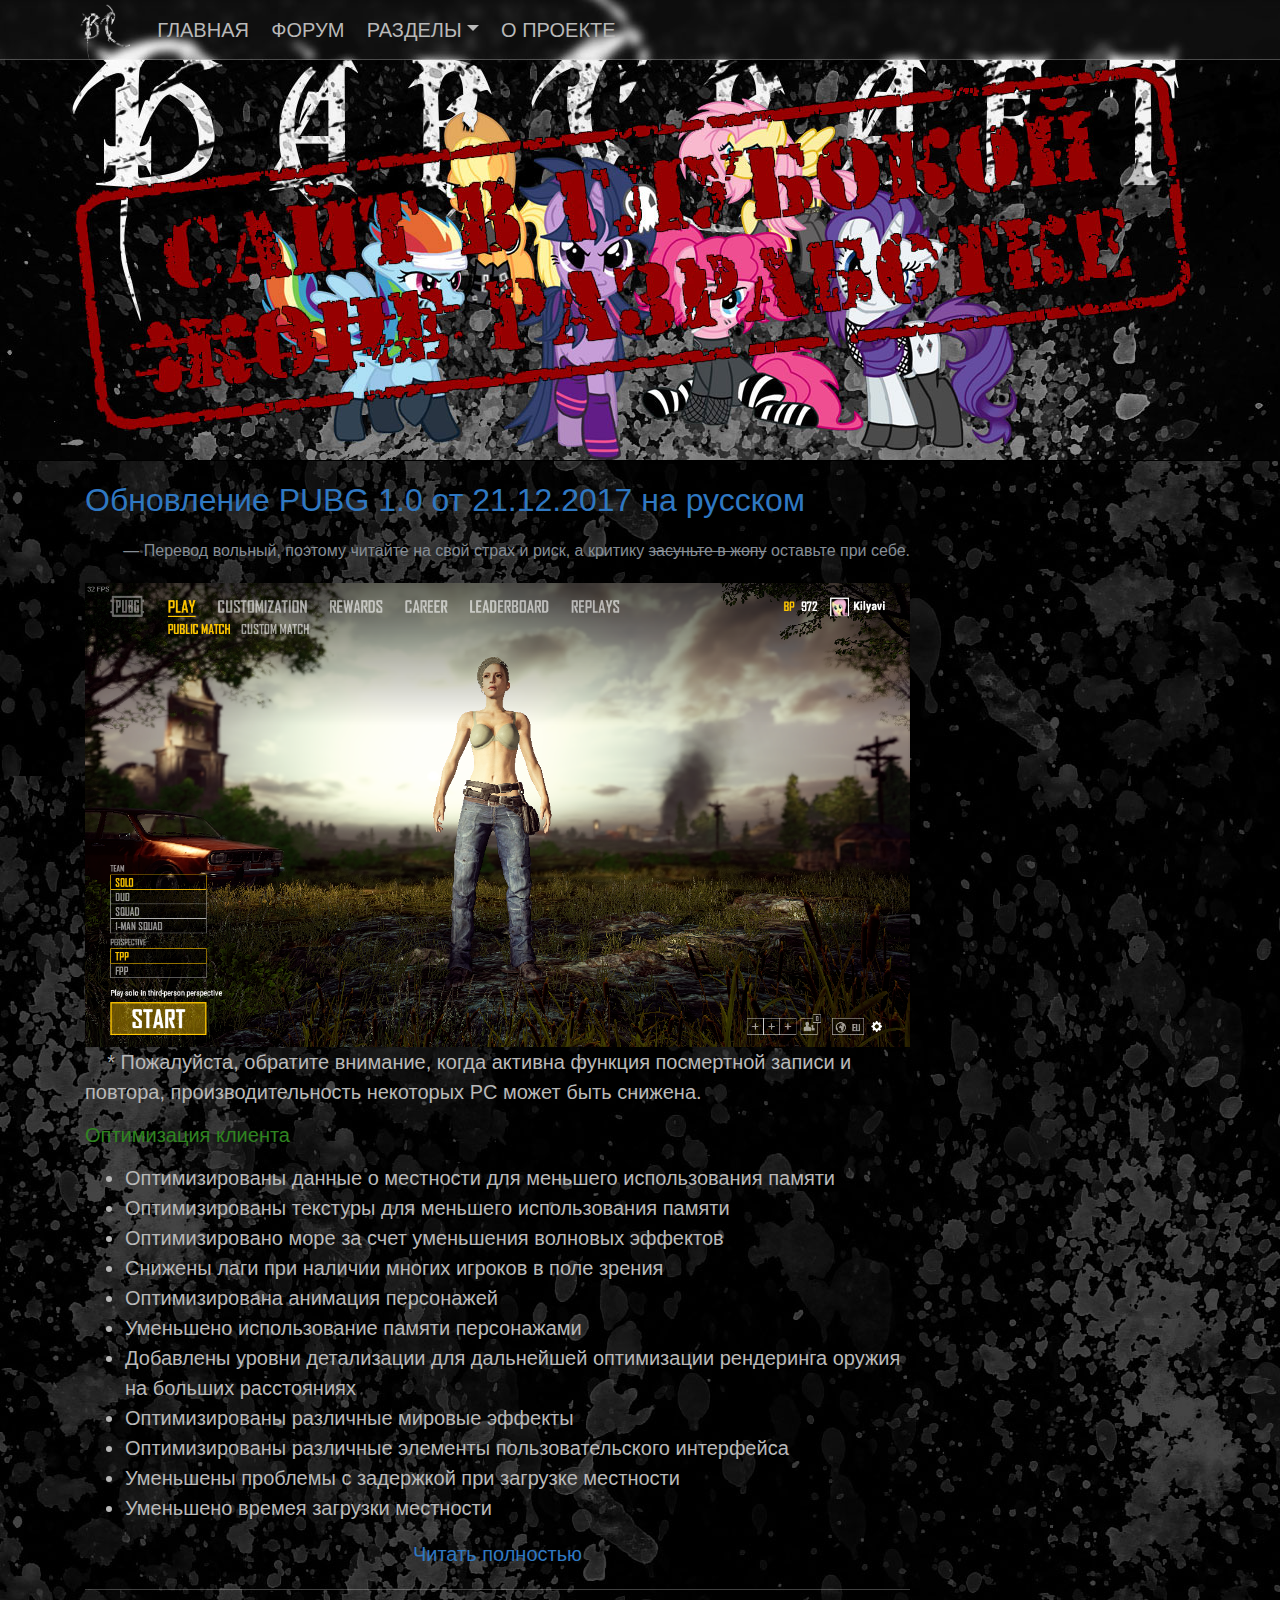
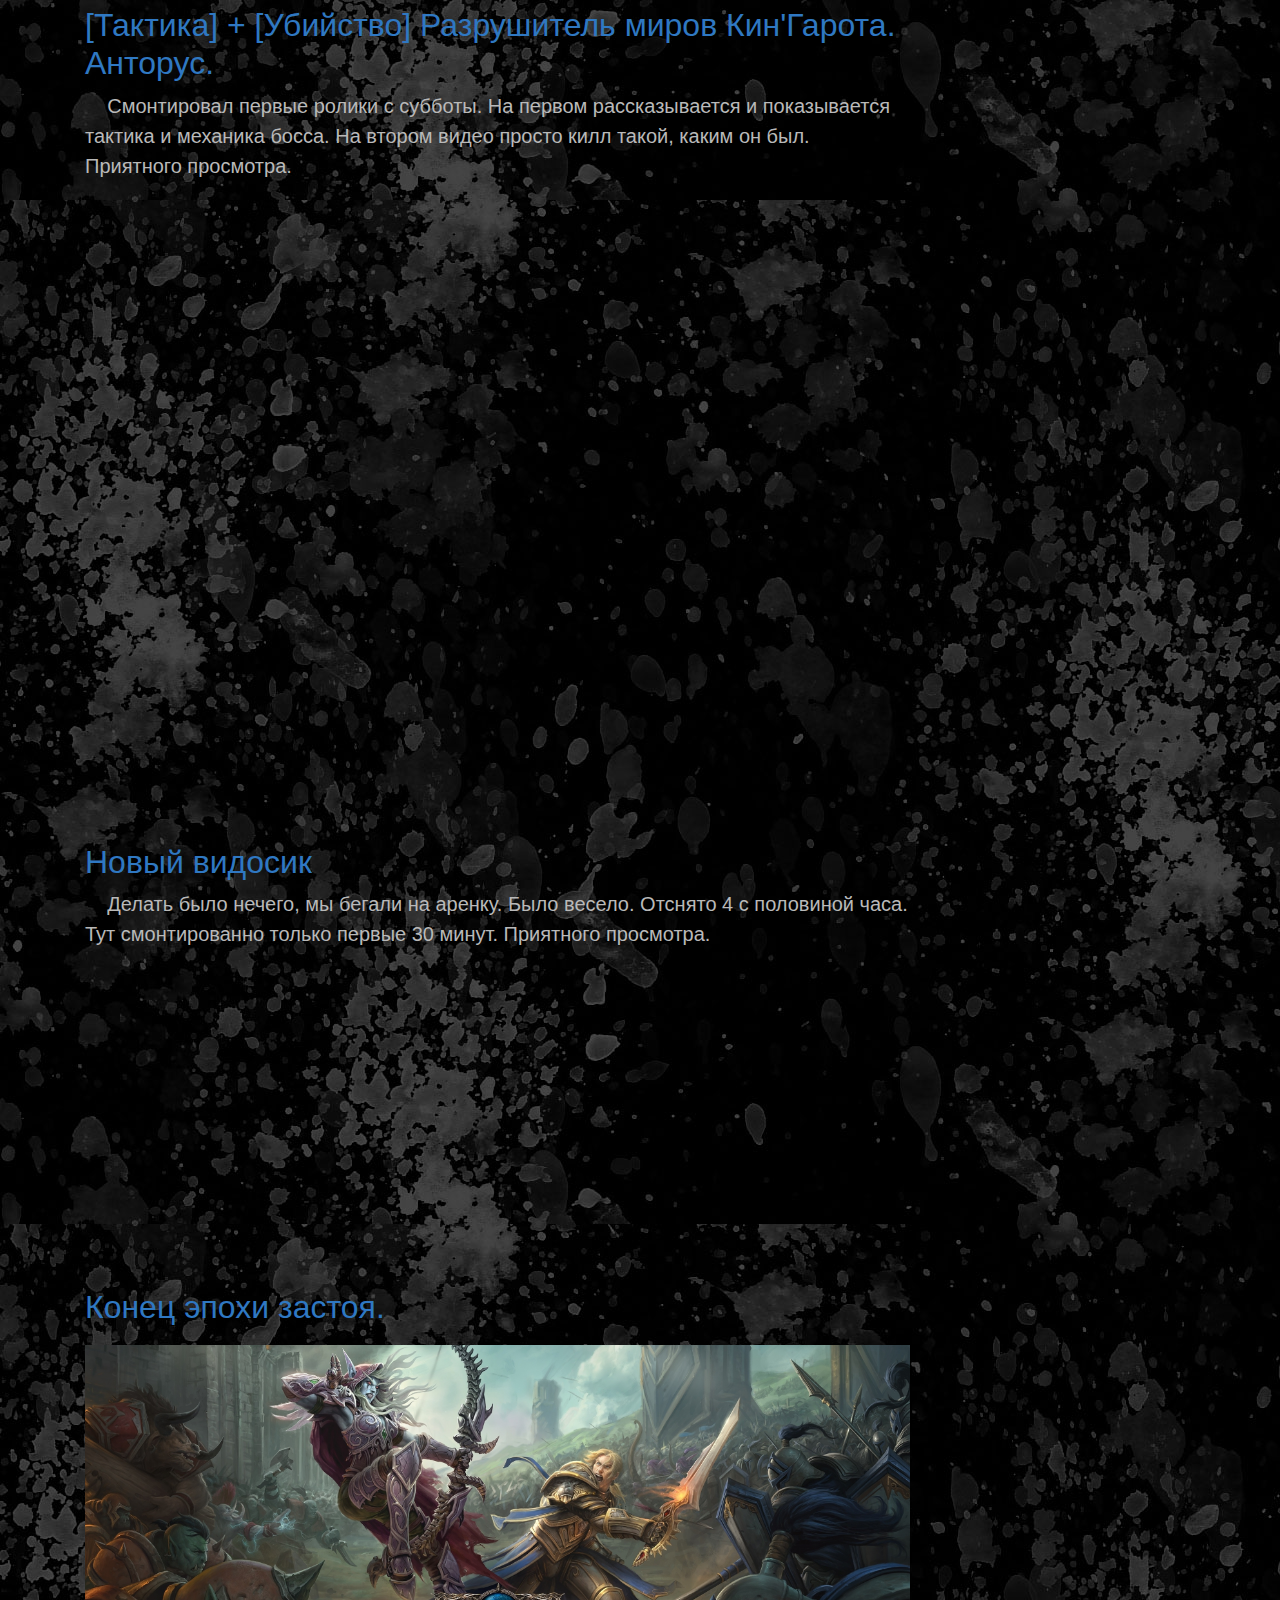
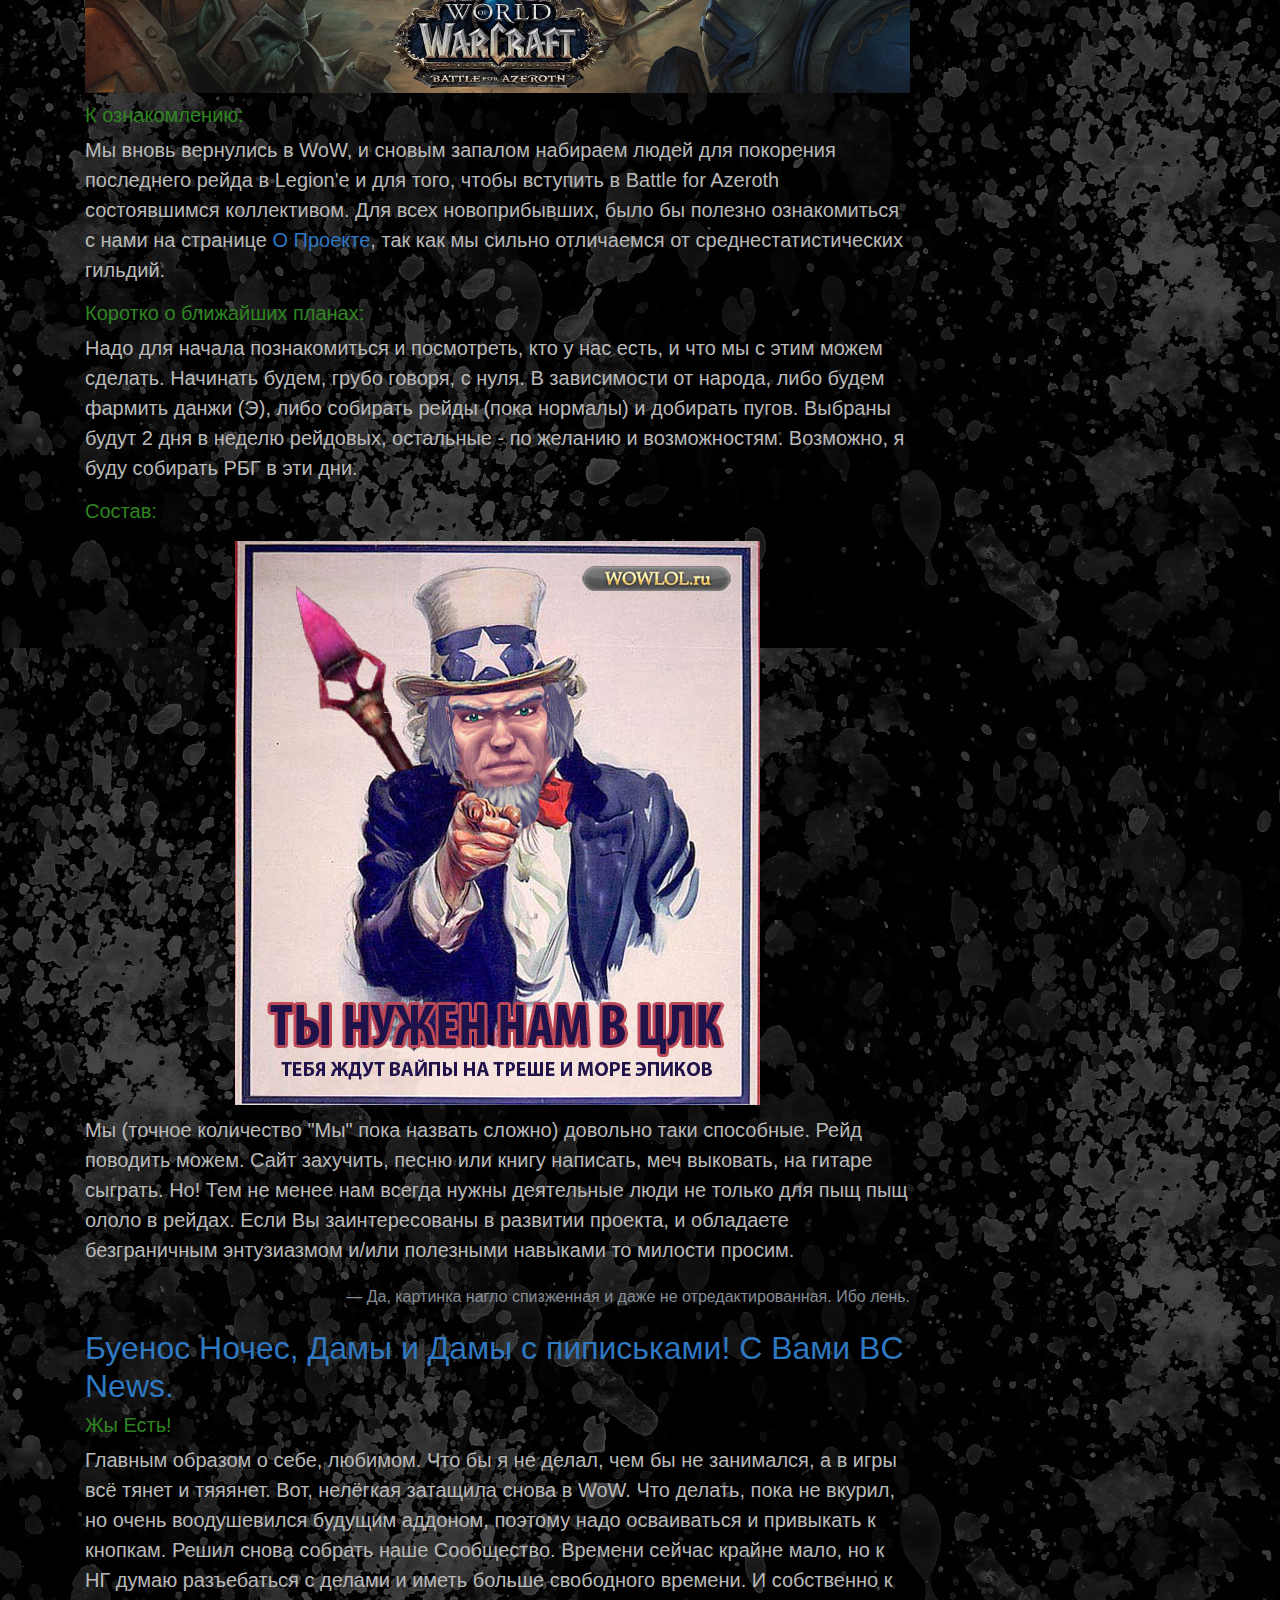
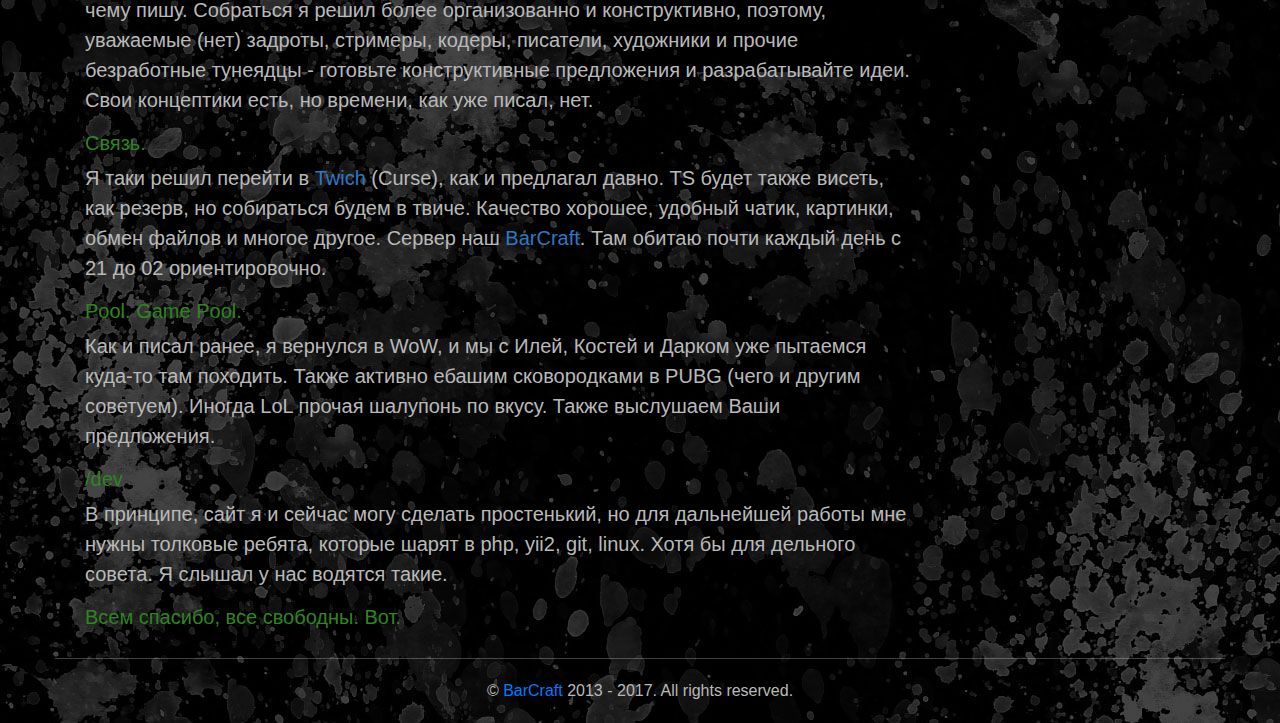
<file: index.html>
<!DOCTYPE html>
<html lang="ru">
<head>
	<!-- Global site tag (gtag.js) - Google Analytics -->
	<script async src="https://www.googletagmanager.com/gtag/js?id=UA-64278269-1"></script>
	<script>
		window.dataLayer = window.dataLayer || [];
		function gtag(){dataLayer.push(arguments);}
		gtag('js', new Date());

		gtag('config', 'UA-64278269-1');
	</script>
	<meta charset="UTF-8">
	<meta name="viewport" content="width=device-width, initial-scale=1, shrink-to-fit=no">
	<link rel="stylesheet" href="css/bootstrap.css">
	<link rel="stylesheet" href="css/style.css">
	<title>BarCraft - Игровое Сообщество</title>
</head>
<body>
	<div class="nav-header">
		<nav class="navbar navbar-expand-lg">
			<div class="container">
				<a class="navbar-brand" href="index.html"><img src="img/logo.png" width="60" alt=""></a>
				<button class="navbar-toggler" type="button" data-toggle="collapse" data-target="#navbarSupportedContent" aria-controls="navbarSupportedContent" aria-expanded="false" aria-label="Toggle navigation">
					<span class="navbar-toggler-icon"></span>
				</button>
				<div class="collapse navbar-collapse" id="navbarSupportedContent">
					<ul class="navbar-nav mr-auto">
						<li class="nav-item active">
							<a class="nav-link" href="index.html">Главная<span class="sr-only">(current)</span></a>
						</li>
						<li class="nav-item">
							<a class="nav-link" href="#">Форум</a>
						</li>
						<li class="nav-item dropdown">
							<a class="nav-link dropdown-toggle" href="#" id="navbarDropdown" role="button" data-toggle="dropdown" aria-haspopup="true" aria-expanded="false">Разделы</a>
							<div class="dropdown-menu" aria-labelledby="navbarDropdown">
								<a class="dropdown-item" href="#">Action</a>
								<a class="dropdown-item" href="#">Another action</a>
								<div class="dropdown-divider"></div>
								<a class="dropdown-item" href="#">Something else here</a>
							</div>
						</li>
						<li class="nav-item">
							<a class="nav-link" href="about.html">О Проекте</a>
						</li>
					</ul>
				</div>
			</div>
		</nav>
	</div>
	<div role="main" class="main">
		<div class="header container-fluid">
			<div class="container">
				
			</div>
		</div>
		<div class="content container">
			<div class="row" style="margin: 20px 0 0 0;">
				<div class="main-content col-9">
					<div class="arcticle">
						<a href="post/4.html"><h2>Обновление PUBG 1.0 от 21.12.2017 на русском</h2></a>
						<p><footer class="blockquote-footer text-right">Перевод вольный, поэтому читайте на свой страх и риск, а критику <s>засуньте в жопу</s> оставьте при себе.</footer></p>
						<img src="img/post/4/2.png" class="img-fluid" alt="">
						<p>&nbsp;&nbsp;&nbsp;&nbsp;* Пожалуйста, обратите внимание, когда активна функция посмертной записи и повтора, производительность некоторых PC может быть снижена.</p>
						<h5>Оптимизация клиента</h5>
						<p><ul>
								<li>Оптимизированы данные о местности для меньшего использования памяти</li>
								<li>Оптимизированы текстуры для меньшего использования памяти</li>
								<li>Оптимизировано море за счет уменьшения волновых эффектов</li>
								<li>Снижены лаги при наличии многих игроков в поле зрения</li>
								<li>Оптимизирована анимация персонажей</li>
								<li>Уменьшено использование памяти персонажами</li>
								<li>Добавлены уровни детализации для дальнейшей оптимизации рендеринга оружия на больших расстояниях</li>
								<li>Оптимизированы различные мировые эффекты</li>
								<li>Оптимизированы различные элементы пользовательского интерфейса</li>
								<li>Уменьшены проблемы с задержкой при загрузке местности</li>
								<li>Уменьшено времея загрузки местности</li>
							</ul></p>
							<p class="text-center"><a href="post/4.html">Читать полностью</a></p>
							<p class="pdiv"></p>
					<div class="arcticle">
						<a href="post/3.html"><h2>[Тактика] + [Убийство] Разрушитель миров Кин'Гарота. Анторус.</h2></a>
						<p>&nbsp;&nbsp;&nbsp;&nbsp;Смонтировал первые ролики с субботы. На первом рассказывается и показывается тактика и механика босса. На втором видео просто килл такой, каким он был. Приятного просмотра.</p>
						<iframe width="550" height="315" src="https://www.youtube.com/embed/jy9smJrcGrk" frameborder="0" allowfullscreen></iframe>
						<iframe width="550" height="315" src="https://www.youtube.com/embed/uemNiRf0p0Q" frameborder="0" allowfullscreen></iframe>
					</div>
					<div class="arcticle">
						<a href="post/2.html"><h2>Новый видосик</h2></a>
						<p>&nbsp;&nbsp;&nbsp;&nbsp;Делать было нечего, мы бегали на аренку. Было весело. Отснято 4 с половиной часа. Тут смонтированно только первые 30 минут. Приятного просмотра.</p>
						<div class="text-center"><iframe width="560" height="315" src="https://www.youtube.com/embed/bi_GDQBdYIg" frameborder="0" allowfullscreen></iframe></div>
					</div>
					<div class="article">
						<a href="post/1.html"><h2>Конец эпохи застоя.</h2></a>
						<div class="text-center"><img src="img/art/19.11.2017-1.jpg" class="img-fluid" alt=""></div>
						<h5>К ознакомлению:</h5>
						<p>Мы вновь вернулись в WoW, и сновым запалом набираем людей для покорения последнего рейда в Legion'e и для того, чтобы вступить в Battle for Azeroth состоявшимся коллективом. Для всех новоприбывших, было бы полезно ознакомиться с нами на странице <a href="about.html">О Проекте</a>, так как мы сильно отличаемся от среднестатистических гильдий.</p>
						<h5>Коротко о ближайших планах:</h5>
						<p>Надо для начала познакомиться и посмотреть, кто у нас есть, и что мы с этим можем сделать. Начинать будем, грубо говоря, с нуля. В зависимости от народа, либо будем фармить данжи (Э), либо собирать рейды (пока нормалы) и добирать пугов. Выбраны будут 2 дня в неделю рейдовых, остальные - по желанию и возможностям. Возможно, я буду собирать РБГ в эти дни.</p>
						<h5>Состав:</h5>
						<div class="text-center"><img src="img/art/19-11-17-2.jpg" class="img-fluid" alt=""></div>
						<p>Мы (точное количество "Мы" пока назвать сложно) довольно таки способные. Рейд поводить можем. Сайт захучить, песню или книгу написать, меч выковать, на гитаре сыграть. Но! Тем не менее нам всегда нужны деятельные люди не только для пыщ пыщ ололо в рейдах. Если Вы заинтересованы в развитии проекта, и обладаете безграничным энтузиазмом и/или полезными навыками то милости просим.</p>
						<footer class="blockquote-footer text-right">Да, картинка нагло спизженная и даже не отредактированная. Ибо лень.</footer>
					</div>
					<div class="article">
						<h2>Буенос Ночес, Дамы и Дамы с пиписьками! С Вами BC News.</h2>
						<h5>Жы Есть!</h5>
						<p>Главным образом о себе, любимом. Что бы я не делал, чем бы не занимался, а в игры всё тянет и тяяянет. Вот, нелёгкая затащила снова в WoW. Что делать, пока не вкурил, но очень воодушевился будущим аддоном, поэтому надо осваиваться и привыкать к кнопкам. Решил снова собрать наше Сообщество. Времени сейчас крайне мало, но к НГ думаю разъебаться с делами и иметь больше свободного времени. И собственно к чему пишу. Собраться я решил более организованно и конструктивно, поэтому, уважаемые (нет) задроты, стримеры, кодеры, писатели, художники и прочие безработные тунеядцы - готовьте конструктивные предложения и разрабатывайте идеи. Свои концептики есть, но времени, как уже писал, нет.</p>
						<h5>Связь.</h5>
						<p>Я таки решил перейти в <a href="https://app.twitch.tv/">Twich</a> (Curse), как и предлагал давно. TS будет также висеть, как резерв, но собираться будем в твиче. Качество хорошее, удобный чатик, картинки, обмен файлов и многое другое. Сервер наш <a href="https://app.twitch.tv/servers/p8SXr4">BarCraft</a>. Там обитаю почти каждый день с 21 до 02 ориентировочно.</p>
						<h5>Pool. Game Pool.</h5>
						<p>Как и писал ранее, я вернулся в WoW, и мы с Илей, Костей и Дарком уже пытаемся куда-то там походить. Также активно ебашим сковородками в PUBG (чего и другим советуем). Иногда LoL прочая шалупонь по вкусу. Также выслушаем Ваши предложения.</p>
						<h5>/dev</h5>
						<p>В принципе, сайт я и сейчас могу сделать простенький, но для дальнейшей работы мне нужны толковые ребята, которые шарят в php, yii2, git, linux. Хотя бы для дельного совета. Я слышал у нас водятся такие.</p>
						<h5>Всем спасибо, все свободны. Вот.</h5>
					</div>
				</div>
				<div class="sidebar col-3">
				</div>
			</div>
		</div>
	</div>

<footer>
	<div class="footer-bottom">
		<div class="container" style="border-top: 1px solid rgba(255,255,255,.25);" >
			<div class="row">
				<div class="col">
					<!--Footer Bottom-->
					<p class="text-center">&copy; <a href="http://barcraft.su">BarCraft</a>  2013 - 2017.  All rights reserved.</p>
				</div>
			</div>
		</div>
	</div>
</footer>

<script src="https://code.jquery.com/jquery-3.2.1.slim.min.js" integrity="sha384-KJ3o2DKtIkvYIK3UENzmM7KCkRr/rE9/Qpg6aAZGJwFDMVNA/GpGFF93hXpG5KkN" crossorigin="anonymous"></script>
<script src="https://cdnjs.cloudflare.com/ajax/libs/popper.js/1.12.3/umd/popper.min.js" integrity="sha384-vFJXuSJphROIrBnz7yo7oB41mKfc8JzQZiCq4NCceLEaO4IHwicKwpJf9c9IpFgh" crossorigin="anonymous"></script>
<script src="js/bootstrap.js"></script>
<script src="js/bootstrap.bundle.js"></script>
</body>
</html>
</file>
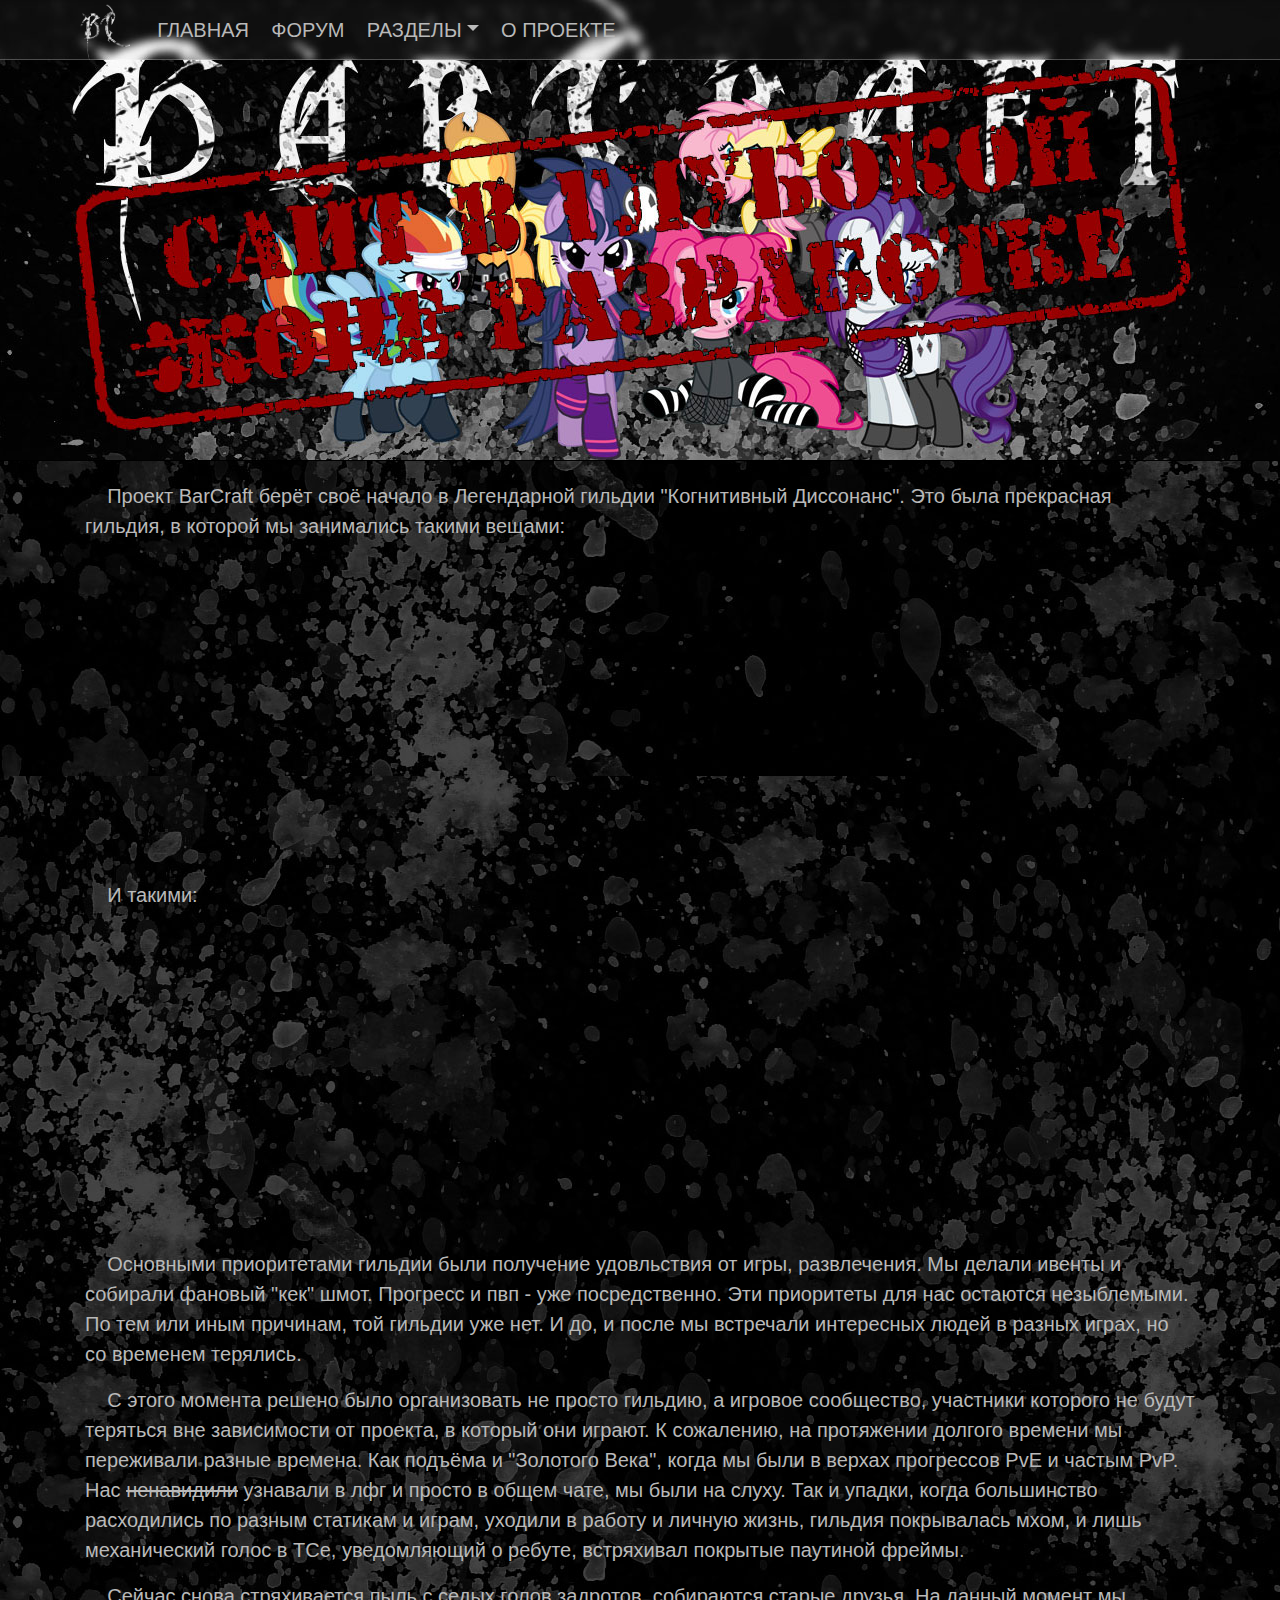
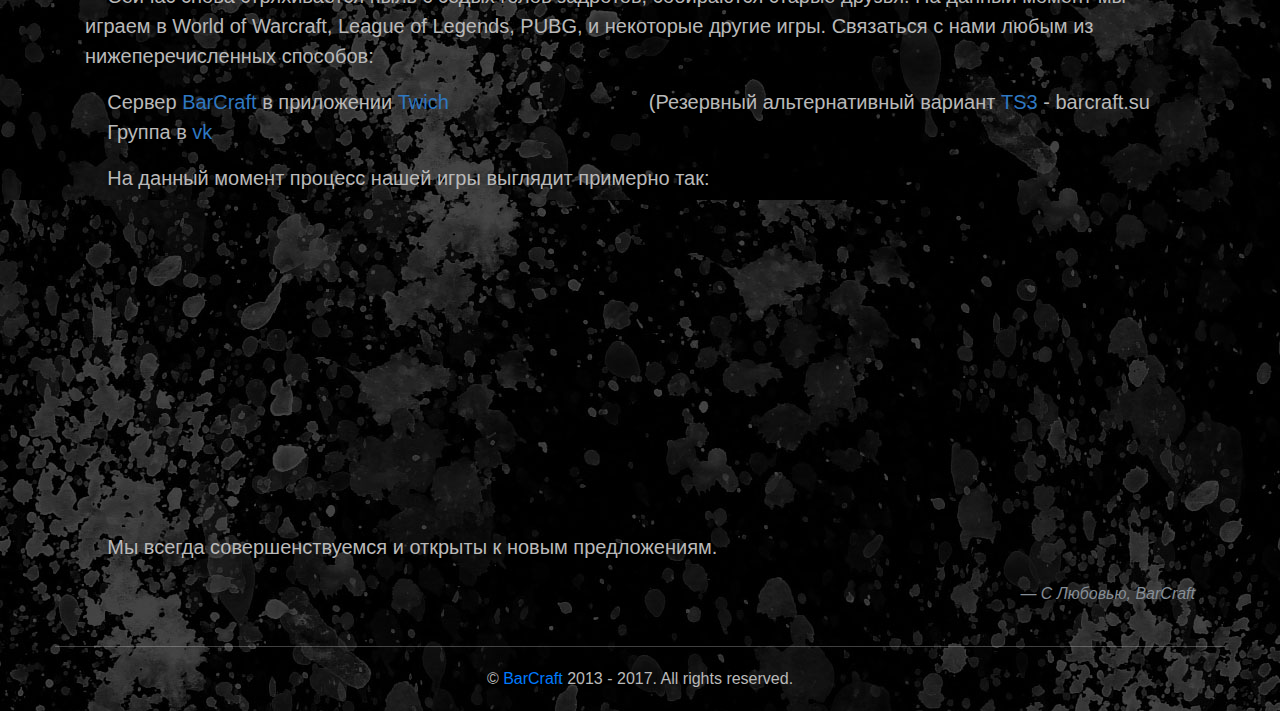
<file: about.html>
<!DOCTYPE html>
<html lang="ru">
<head>
	<!-- Global site tag (gtag.js) - Google Analytics -->
	<script async src="https://www.googletagmanager.com/gtag/js?id=UA-64278269-1"></script>
	<script>
		window.dataLayer = window.dataLayer || [];
		function gtag(){dataLayer.push(arguments);}
		gtag('js', new Date());

		gtag('config', 'UA-64278269-1');
	</script>
	<meta charset="UTF-8">
	<meta name="viewport" content="width=device-width, initial-scale=1, shrink-to-fit=no">
	<link rel="stylesheet" href="css/bootstrap.css">
	<link rel="stylesheet" href="css/style.css">
	<title>BarCraft - Игровое Сообщество</title>
</head>
<body>
	<div class="nav-header">
		<nav class="navbar navbar-expand-lg">
			<div class="container">
				<a class="navbar-brand" href="index.html"><img src="img/logo.png" width="60" alt=""></a>
				<button class="navbar-toggler" type="button" data-toggle="collapse" data-target="#navbarSupportedContent" aria-controls="navbarSupportedContent" aria-expanded="false" aria-label="Toggle navigation">
					<span class="navbar-toggler-icon"></span>
				</button>
				<div class="collapse navbar-collapse" id="navbarSupportedContent">
					<ul class="navbar-nav mr-auto">
						<li class="nav-item active">
							<a class="nav-link" href="index.html">Главная<span class="sr-only">(current)</span></a>
						</li>
						<li class="nav-item">
							<a class="nav-link" href="#">Форум</a>
						</li>
						<li class="nav-item dropdown">
							<a class="nav-link dropdown-toggle" href="#" id="navbarDropdown" role="button" data-toggle="dropdown" aria-haspopup="true" aria-expanded="false">Разделы</a>
							<div class="dropdown-menu" aria-labelledby="navbarDropdown">
								<a class="dropdown-item" href="#">Action</a>
								<a class="dropdown-item" href="#">Another action</a>
								<div class="dropdown-divider"></div>
								<a class="dropdown-item" href="#">Something else here</a>
							</div>
						</li>
						<li class="nav-item">
							<a class="nav-link" href="about.html">О Проекте</a>
						</li>
					</ul>
				</div>
			</div>
		</nav>
	</div>
	<div role="main" class="main">
		<div class="header container-fluid">
			<div class="container">
				
			</div>
		</div>
		<div class="content container">
			<div class="row" style="margin: 20px 0 0 0;">
				<div class="main-content col">
					<div class="article">
						<p>&nbsp;&nbsp;&nbsp;&nbsp;Проект BarCraft берёт своё начало в Легендарной гильдии "Когнитивный Диссонанс". Это была прекрасная гильдия, в которой мы занимались такими вещами:</p>
						<iframe width="550" height="315" src="https://www.youtube.com/embed/8ROBumU0llU" frameborder="0" allowfullscreen></iframe>
						<iframe width="550" height="315" src="https://www.youtube.com/embed/6t6yvHLQ0EU" frameborder="0" allowfullscreen></iframe>
						<p>&nbsp;&nbsp;&nbsp;&nbsp;И такими:</p>
						<div class="text-center"><iframe width="560" height="315" src="https://www.youtube.com/embed/QKNSBP7vKw8" frameborder="0" allowfullscreen></iframe></div>
						<p>&nbsp;&nbsp;&nbsp;&nbsp;Основными приоритетами гильдии были получение удовльствия от игры, развлечения. Мы делали ивенты и собирали фановый "кек" шмот. Прогресс и пвп - уже посредственно. Эти приоритеты для нас остаются незыблемыми. По тем или иным причинам, той гильдии уже нет. И до, и после мы встречали интересных людей в разных играх, но со временем терялись.<br></p>
						<p>&nbsp;&nbsp;&nbsp;&nbsp;С этого момента решено было организовать не просто гильдию, а игровое сообщество, участники которого не будут теряться вне зависимости от проекта, в который они играют. К сожалению, на протяжении долгого времени мы переживали разные времена. Как подъёма и "Золотого Века", когда мы были в верхах прогрессов PvE и частым PvP. Нас <s>ненавидили</s> узнавали в лфг и просто в общем чате, мы были на слуху. Так и упадки, когда большинство расходились по разным статикам и играм, уходили в работу и личную жизнь, гильдия покрывалась мхом, и лишь механический голос в ТСе, уведомляющий о ребуте, встряхивал покрытые паутиной фреймы.<br></p>
						<p>&nbsp;&nbsp;&nbsp;&nbsp;Сейчас снова стряхивается пыль с седых голов задротов, собираются старые друзья. На данный момент мы играем в World of Warcraft, League of Legends, PUBG, и некоторые другие игры. Связаться с нами любым из нижеперечисленных способов:<br></p>
						<p>&nbsp;&nbsp;&nbsp;&nbsp;Сервер <a href="https://app.twitch.tv/servers/p8SXr4">BarCraft</a> в приложении <a href="https://app.twitch.tv/">Twich</a>&nbsp;&nbsp;&nbsp;&nbsp;&nbsp;&nbsp;&nbsp;&nbsp;&nbsp;&nbsp;&nbsp;&nbsp;&nbsp;&nbsp;&nbsp;&nbsp;&nbsp;&nbsp;&nbsp;&nbsp;&nbsp;&nbsp;&nbsp;&nbsp;&nbsp;&nbsp;&nbsp;&nbsp;&nbsp;&nbsp;&nbsp;&nbsp;&nbsp;&nbsp;&nbsp;&nbsp;(Резервный альтернативный вариант <a href="http://www.teamspeak.com/en/downloads">TS3</a> - barcraft.su<br>
						&nbsp;&nbsp;&nbsp;&nbsp;Группа в <a href="https://vk.com/barcraftgc">vk</a></p>
						<p>&nbsp;&nbsp;&nbsp;&nbsp;На данный момент процесс нашей игры выглядит примерно так:</p>
						<iframe width="550" height="315" src="https://www.youtube.com/embed/N7s0jH69KmE" frameborder="0" allowfullscreen></iframe>
						<iframe width="550" height="315" src="https://www.youtube.com/embed/1TtpYPAASA4" frameborder="0" allowfullscreen></iframe>
						<p>&nbsp;&nbsp;&nbsp;&nbsp;Мы всегда совершенствуемся и открыты к новым предложениям.
							<footer class="blockquote-footer text-right"><i>С Любовью, BarCraft</i></footer></p>
					</div>
			</div>
		</div>
		</div>

<footer>
	<div class="footer-bottom">
		<div class="container" style="border-top: 1px solid rgba(255,255,255,.25);" >
			<div class="row">
				<div class="col">
					<!--Footer Bottom-->
					<p class="text-center">&copy; <a href="http://barcraft.su">BarCraft</a>  2013 - 2017.  All rights reserved.</p>
				</div>
			</div>
		</div>
	</div>
</footer>

<script src="https://code.jquery.com/jquery-3.2.1.slim.min.js" integrity="sha384-KJ3o2DKtIkvYIK3UENzmM7KCkRr/rE9/Qpg6aAZGJwFDMVNA/GpGFF93hXpG5KkN" crossorigin="anonymous"></script>
<script src="https://cdnjs.cloudflare.com/ajax/libs/popper.js/1.12.3/umd/popper.min.js" integrity="sha384-vFJXuSJphROIrBnz7yo7oB41mKfc8JzQZiCq4NCceLEaO4IHwicKwpJf9c9IpFgh" crossorigin="anonymous"></script>
<script src="js/bootstrap.js"></script>
<script src="js/bootstrap.bundle.js"></script>
</body>
</html>
</file>
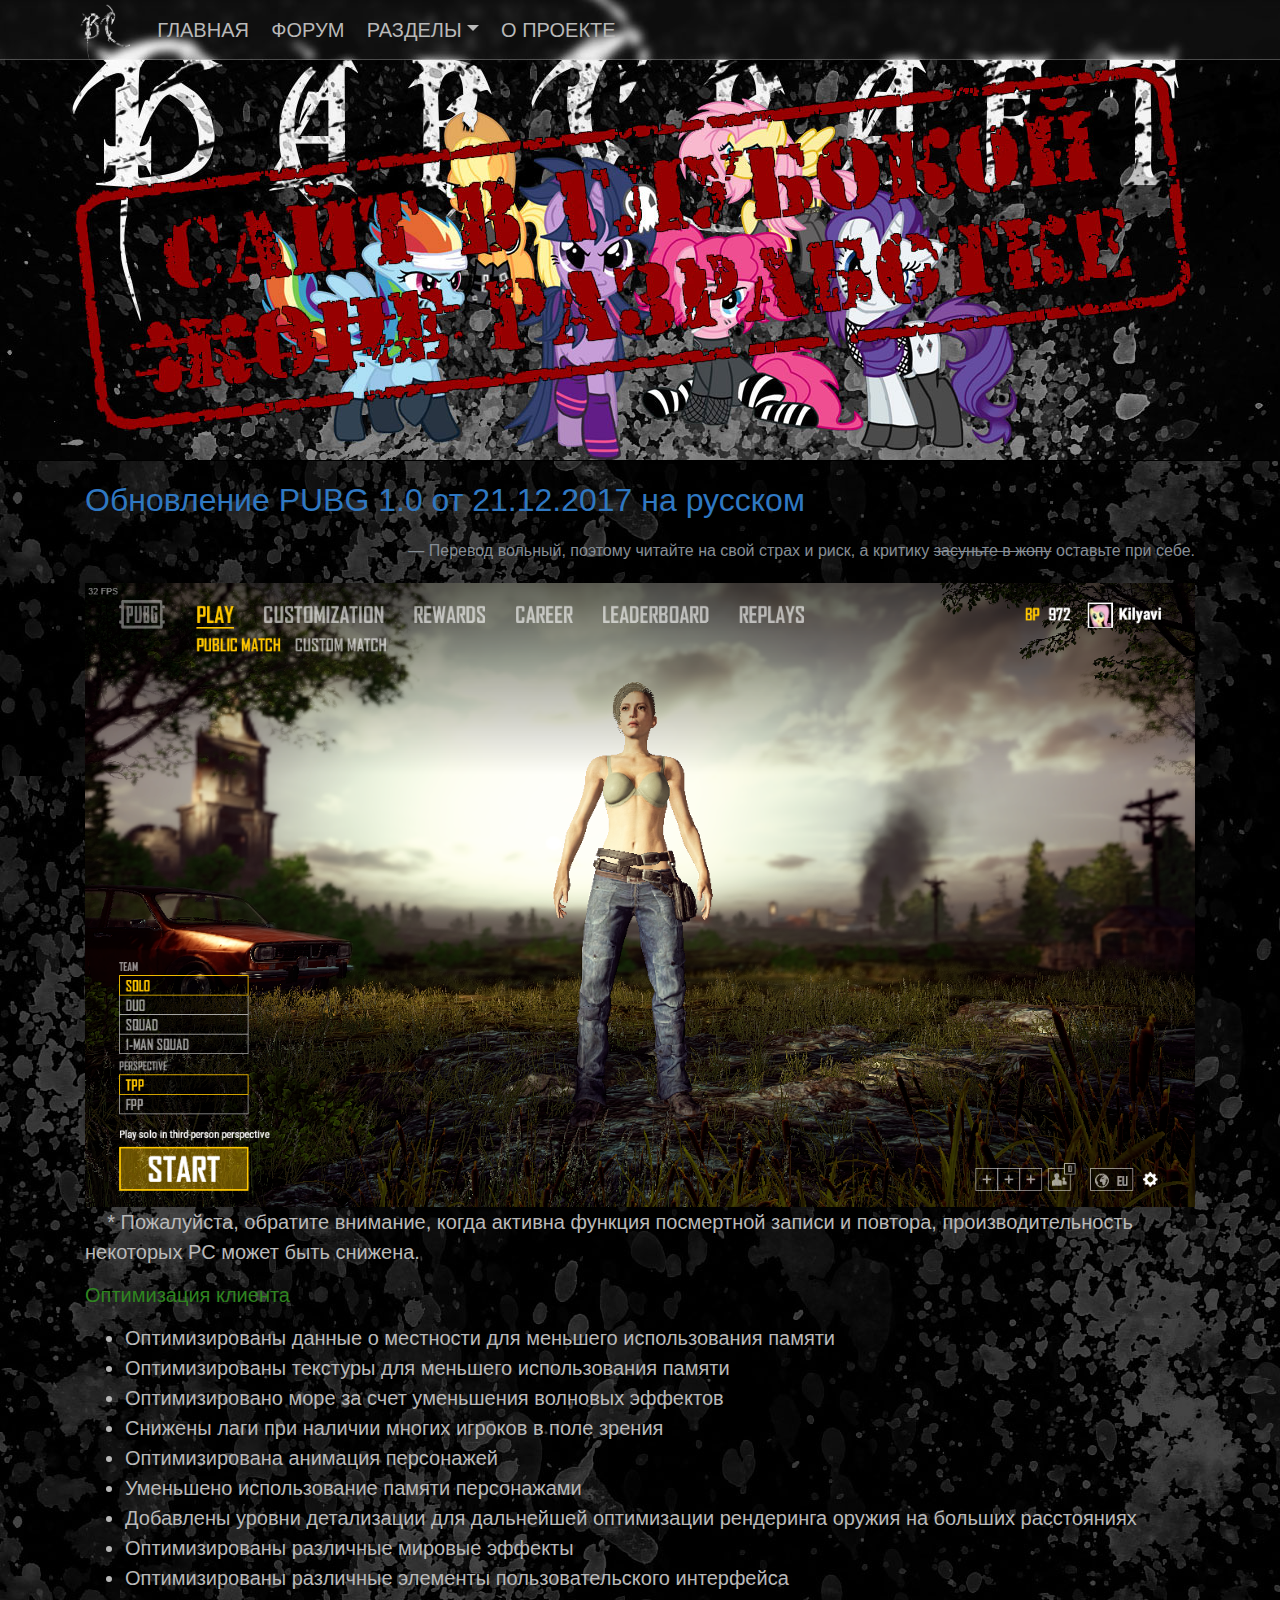
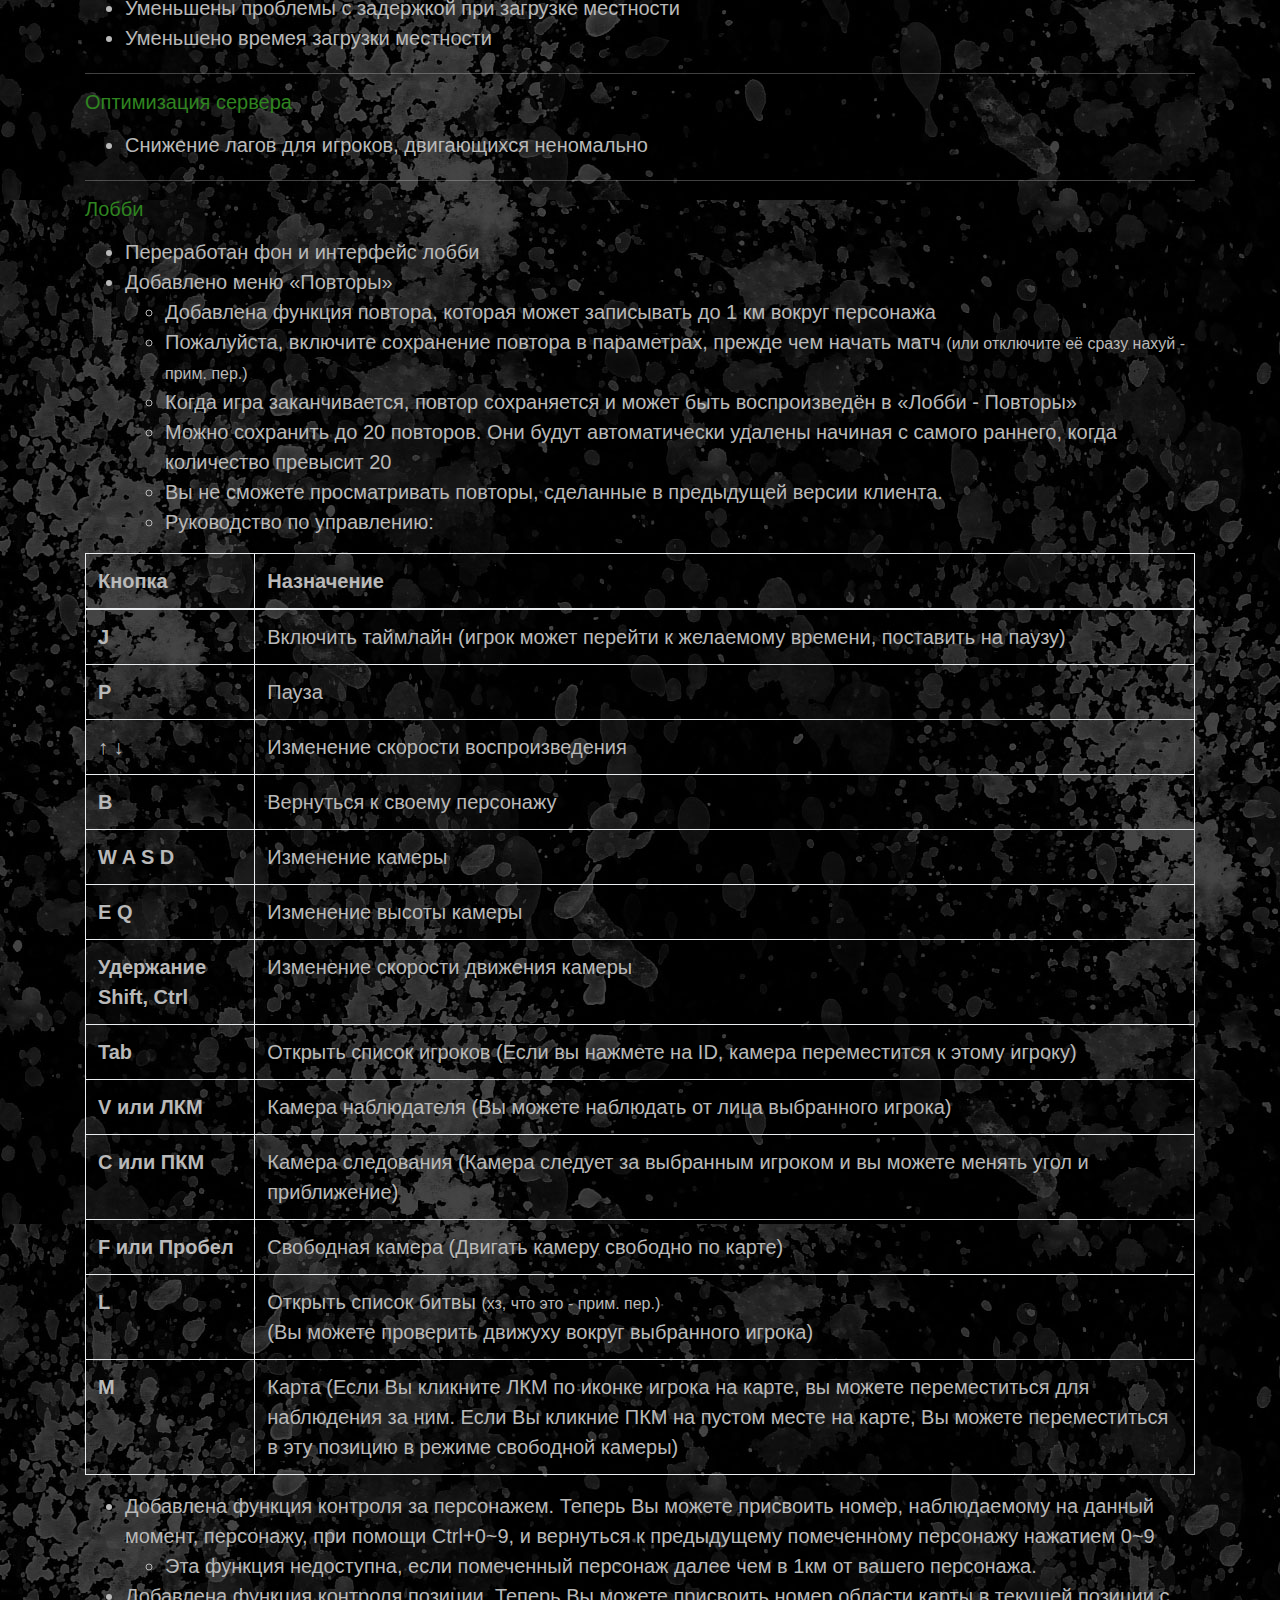
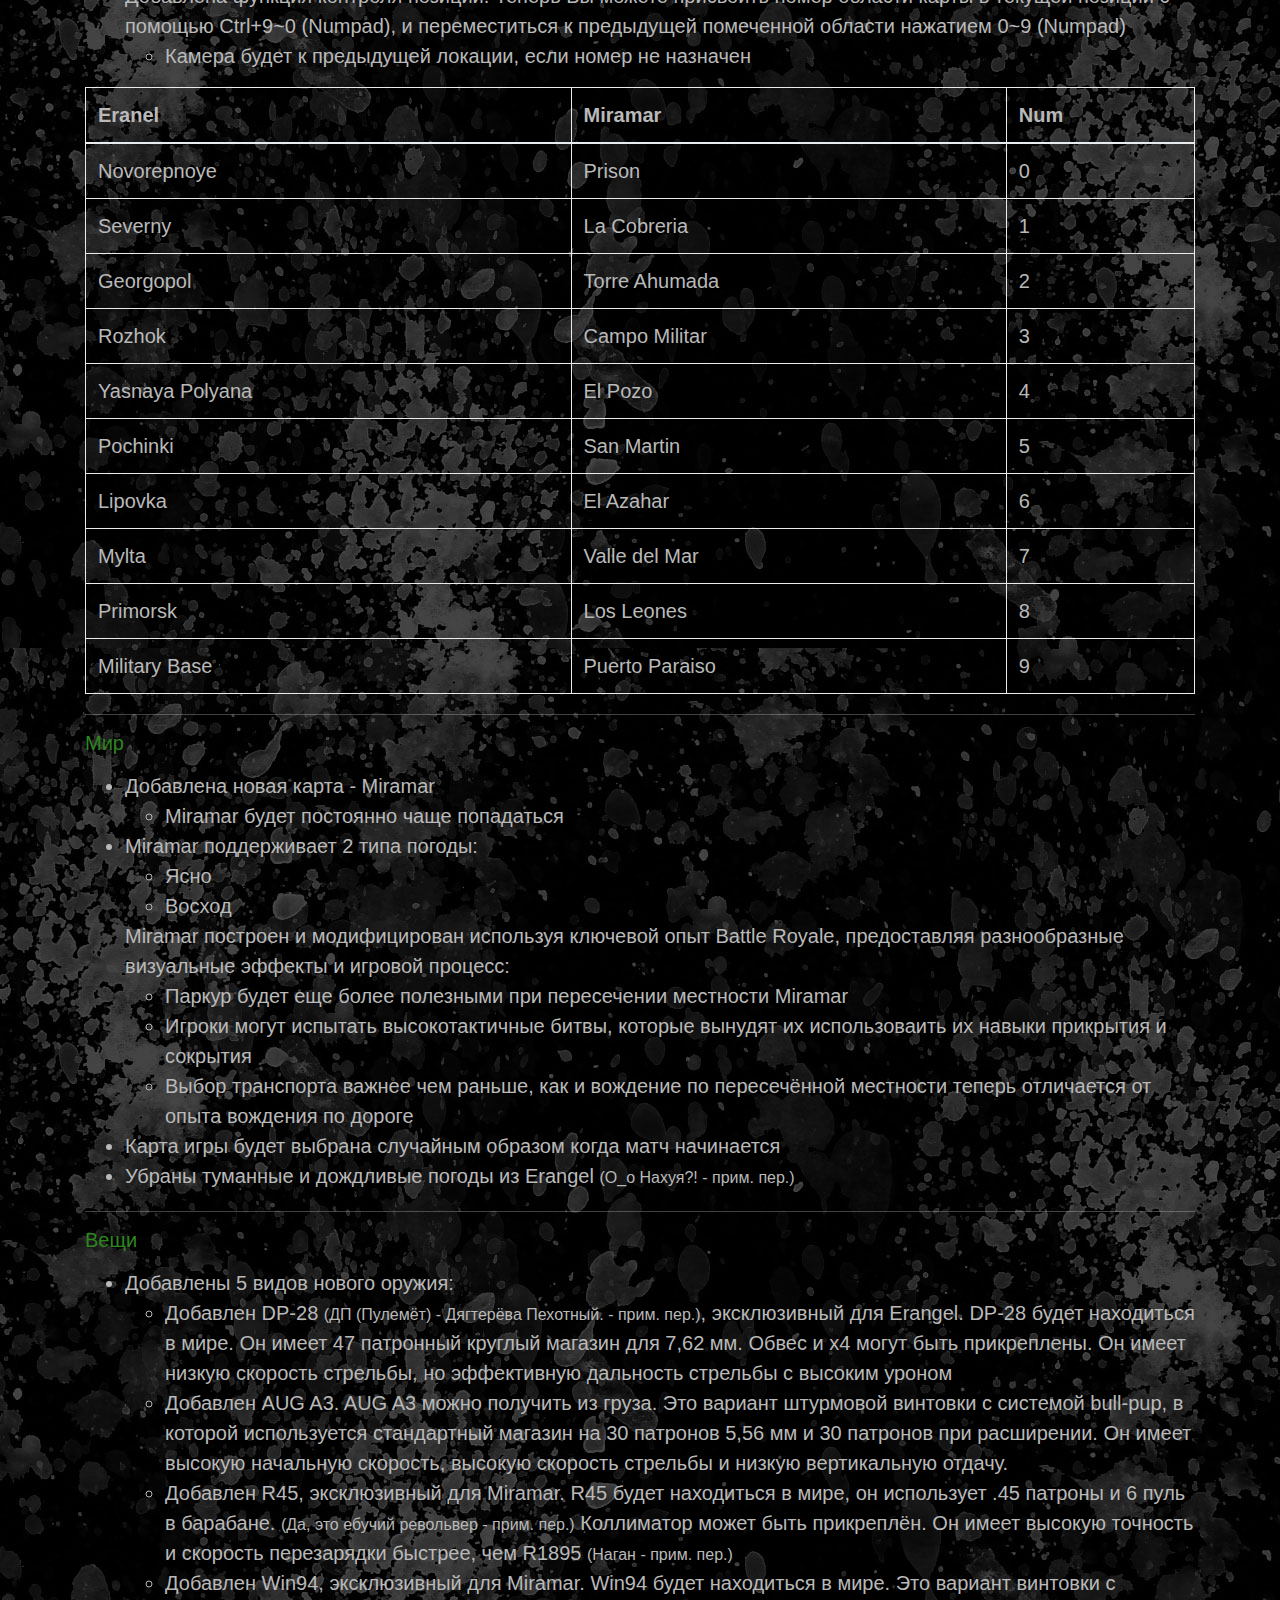
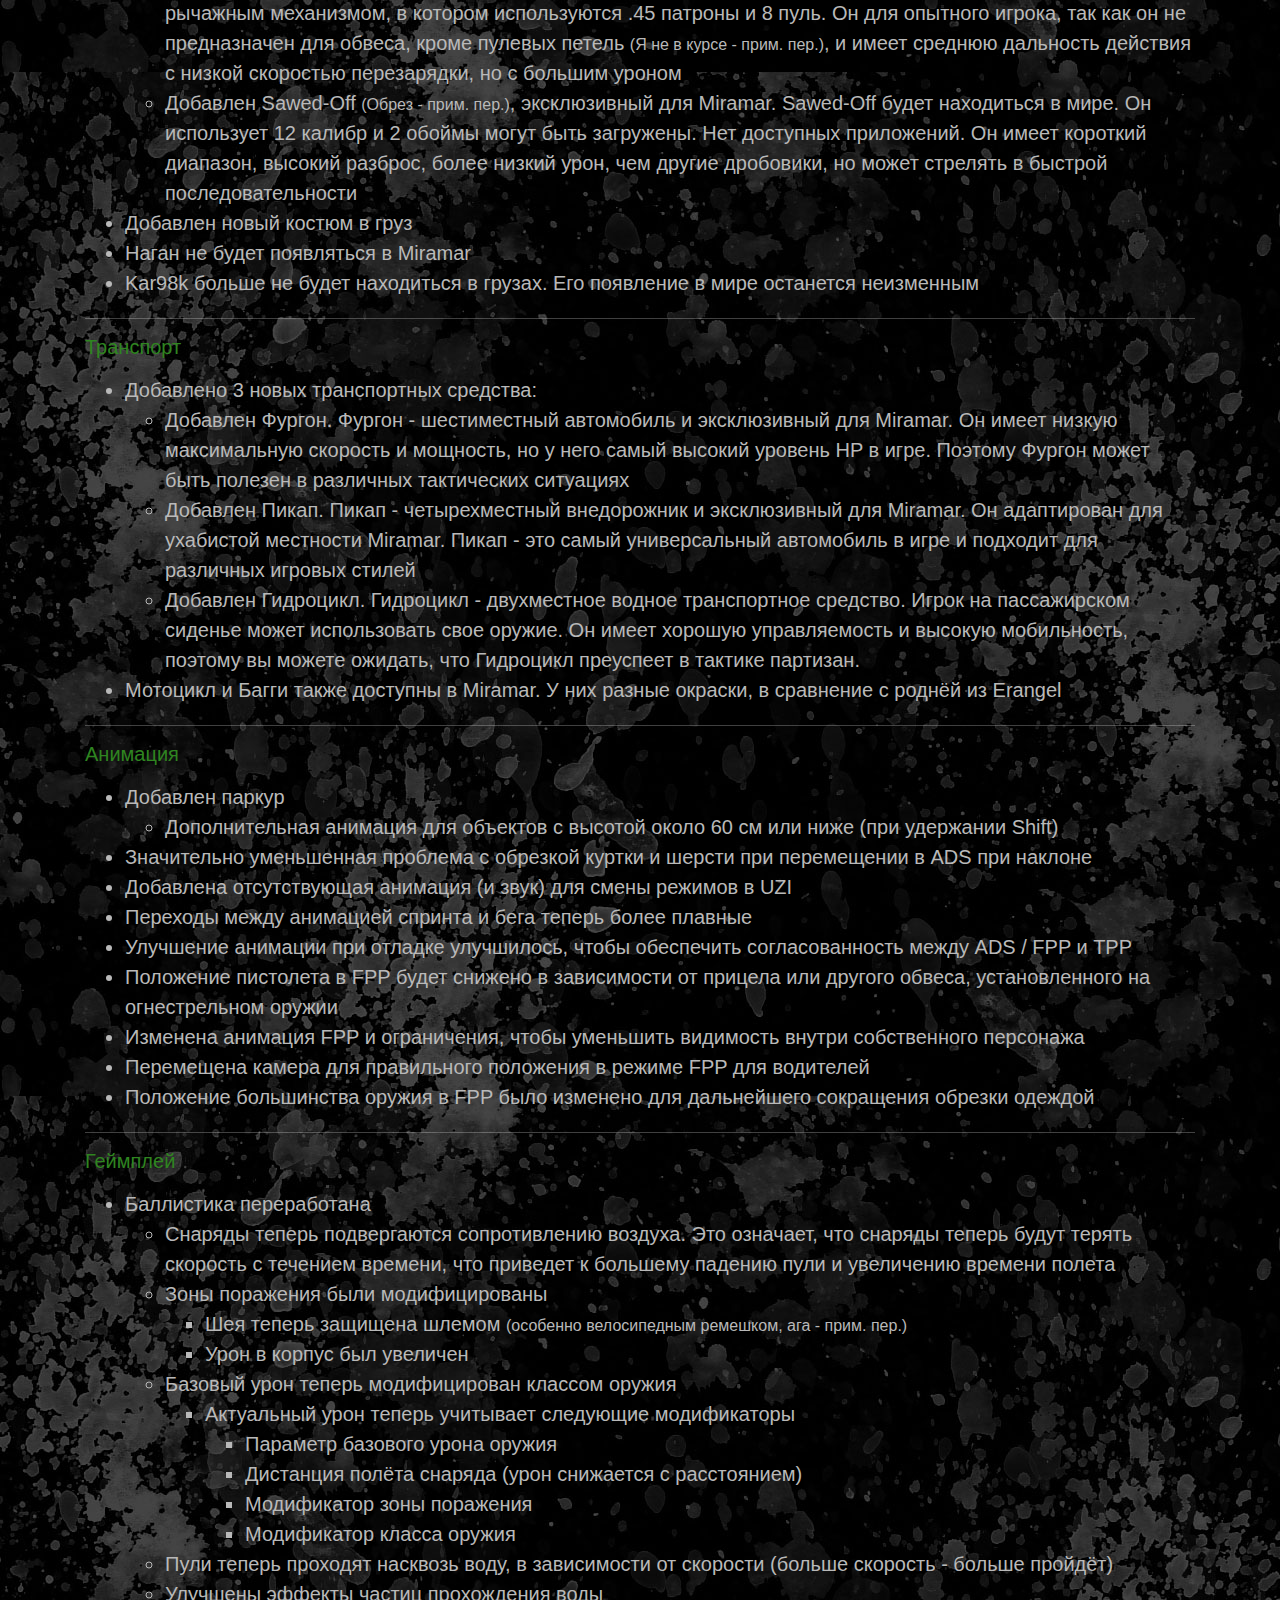
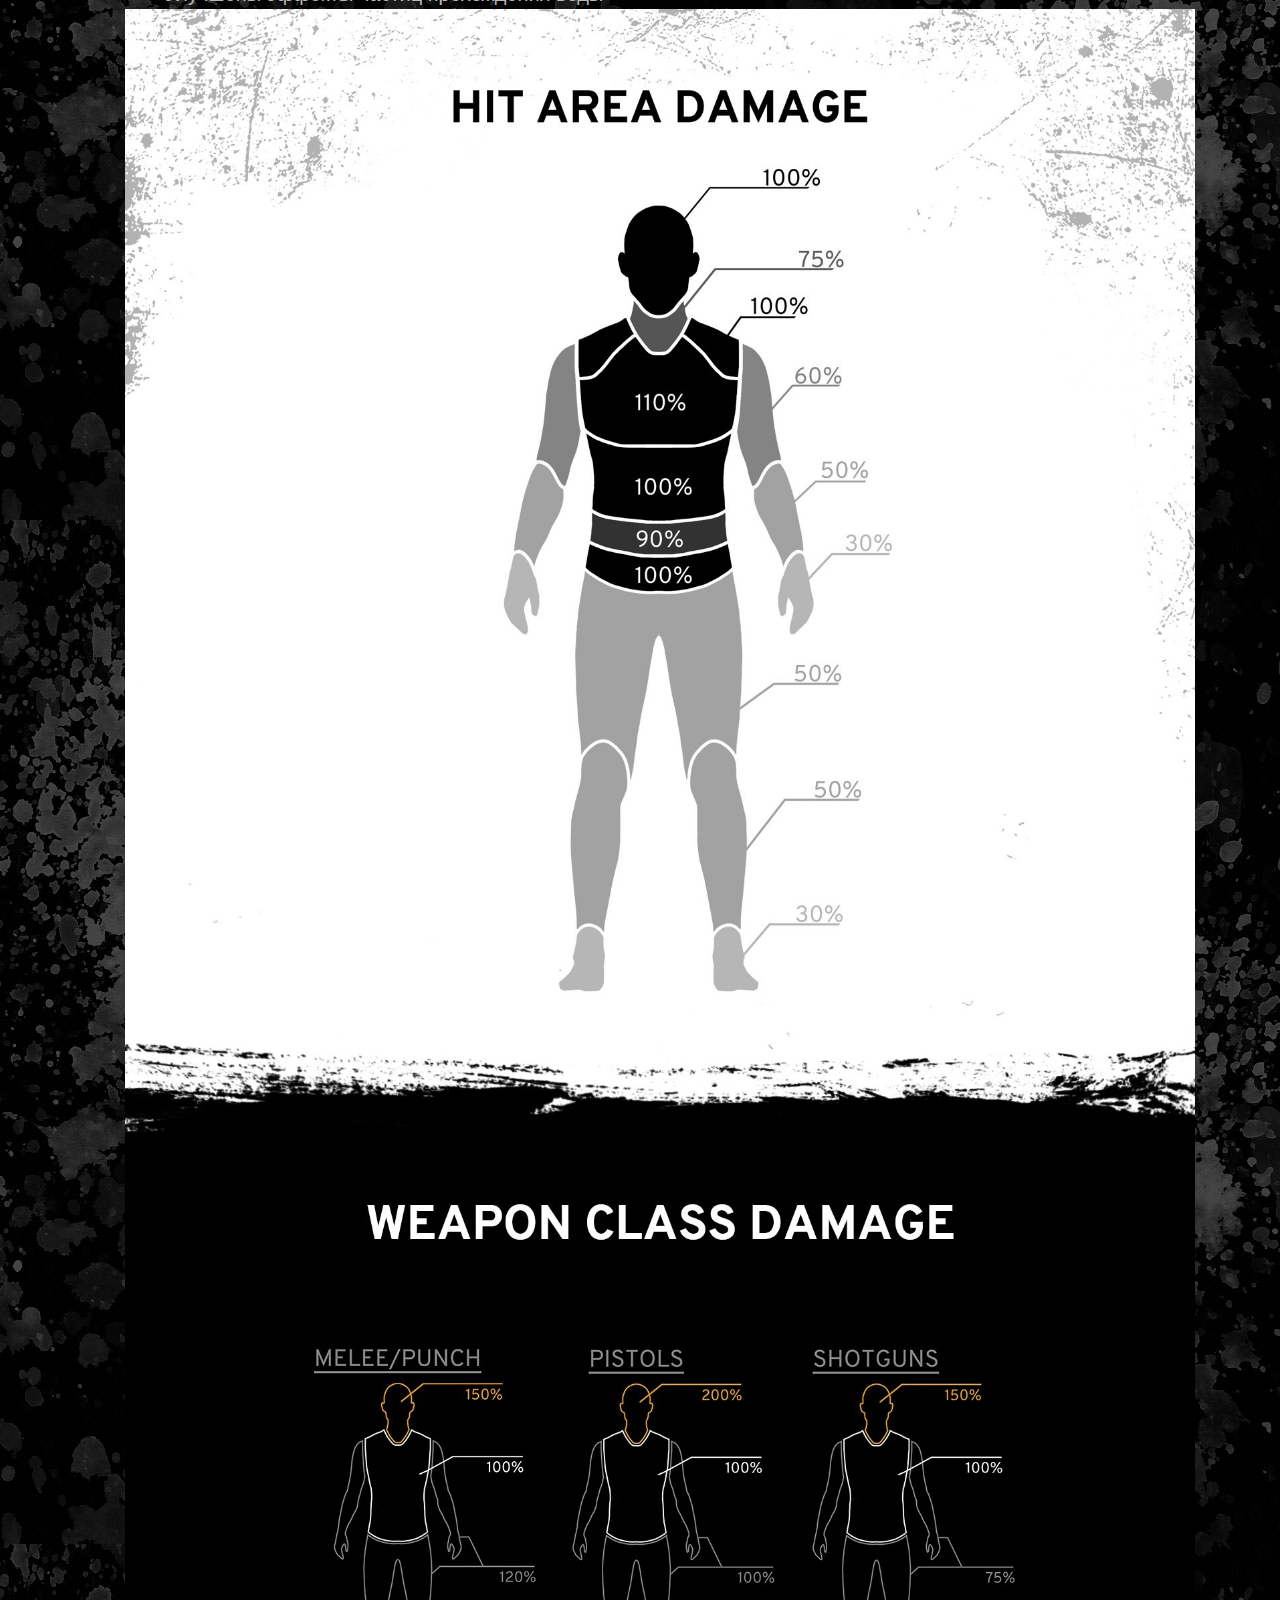
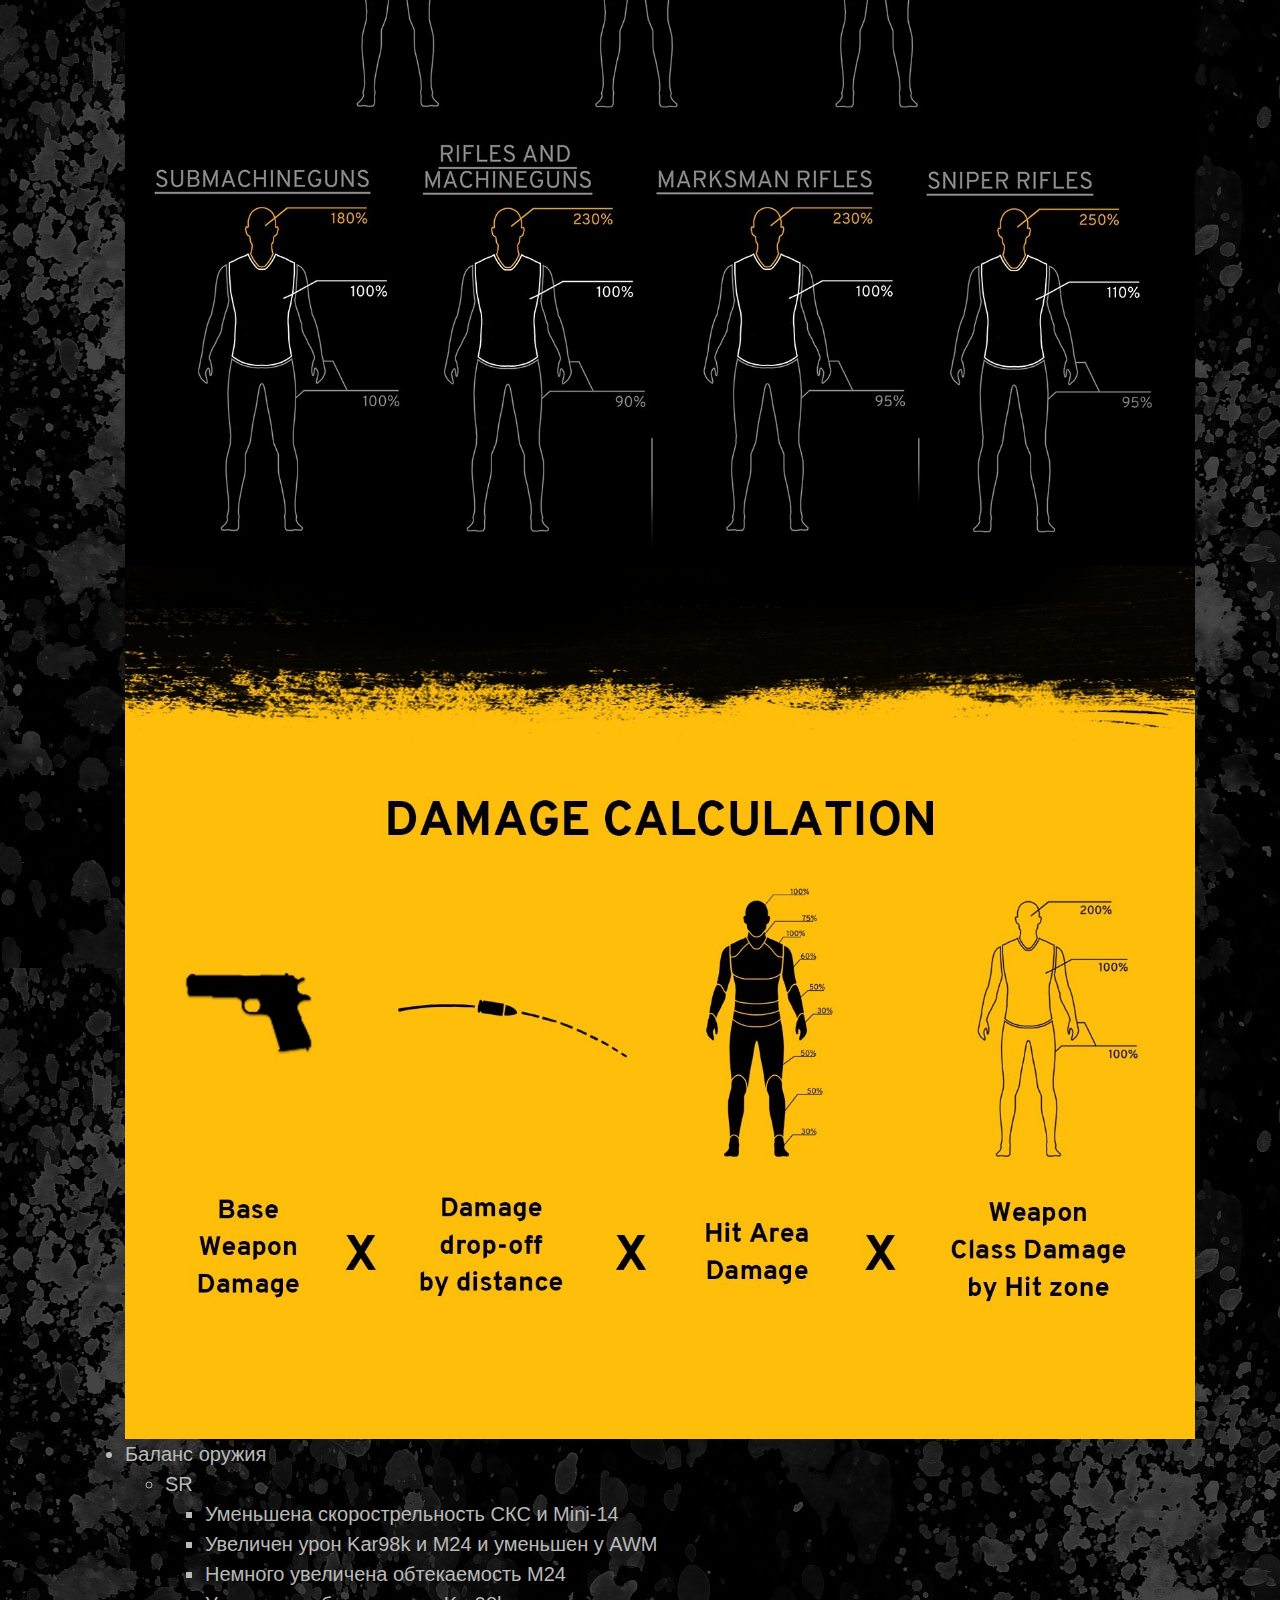
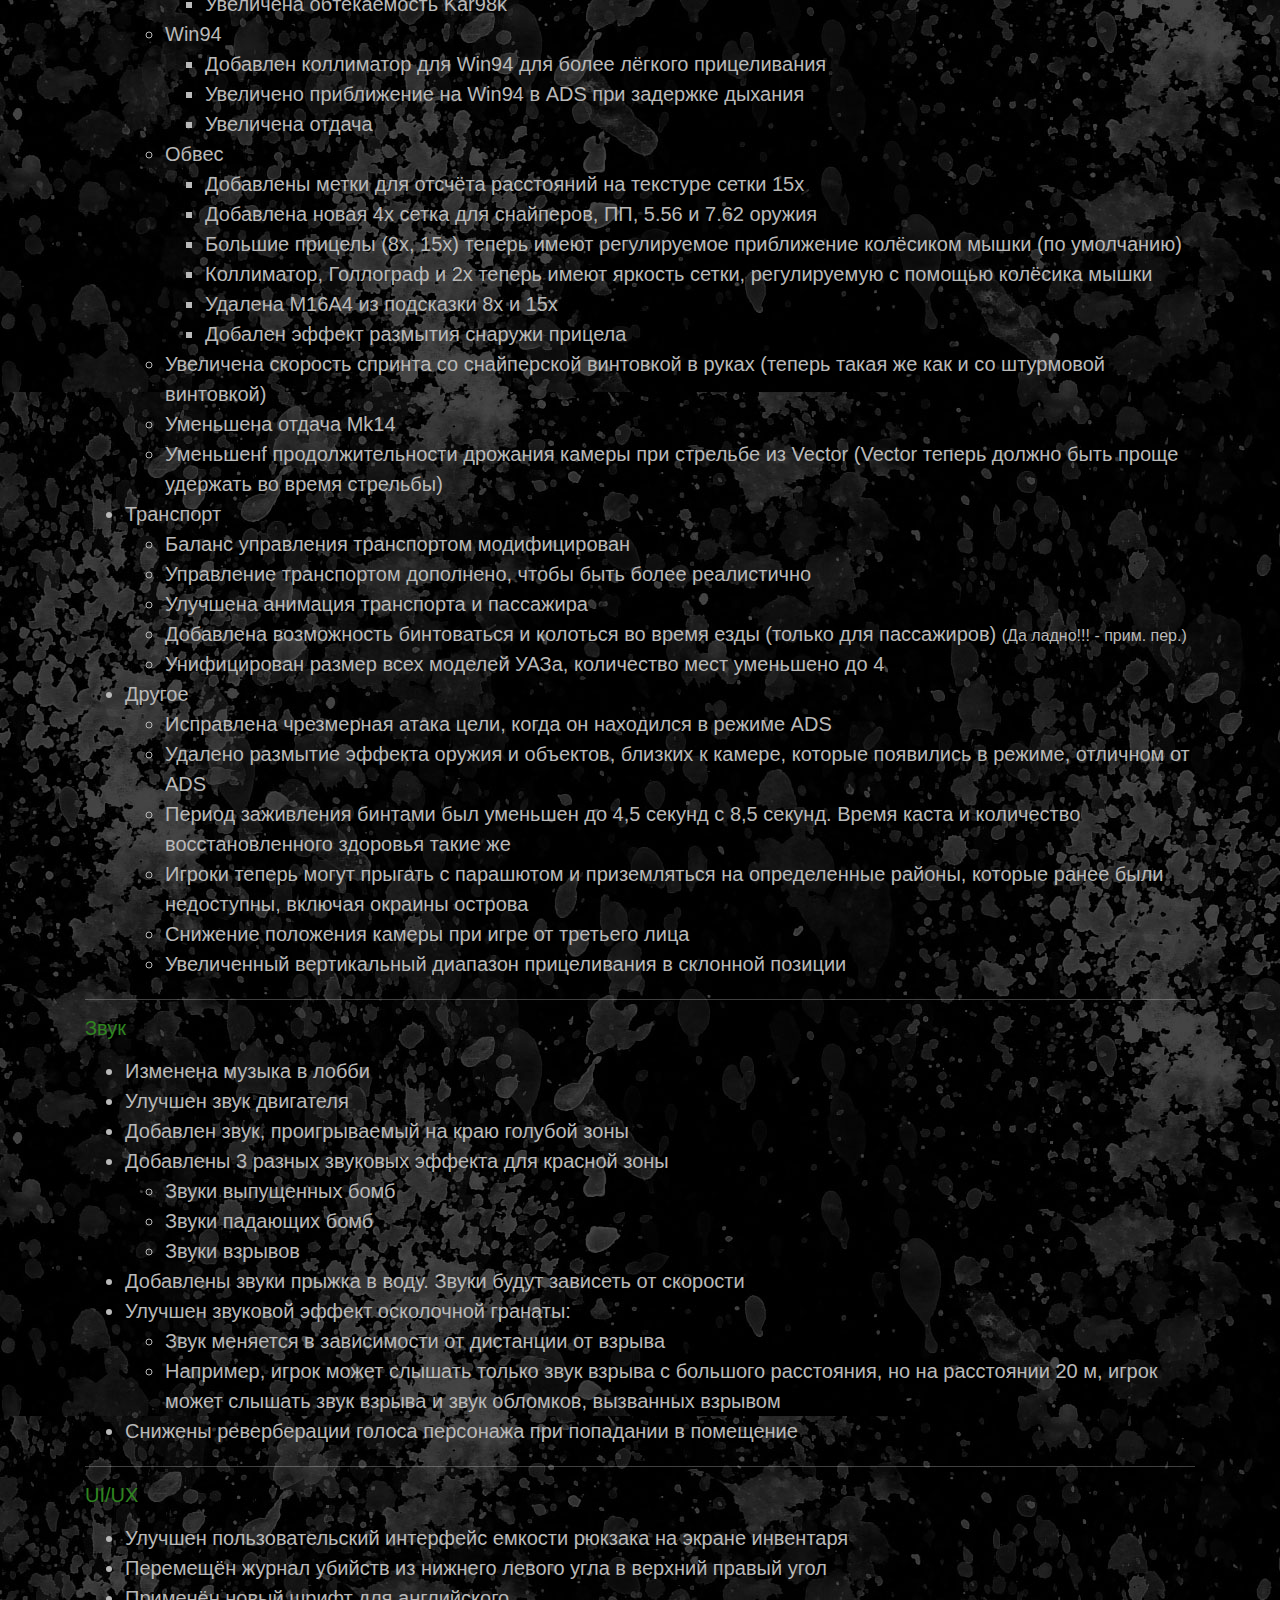
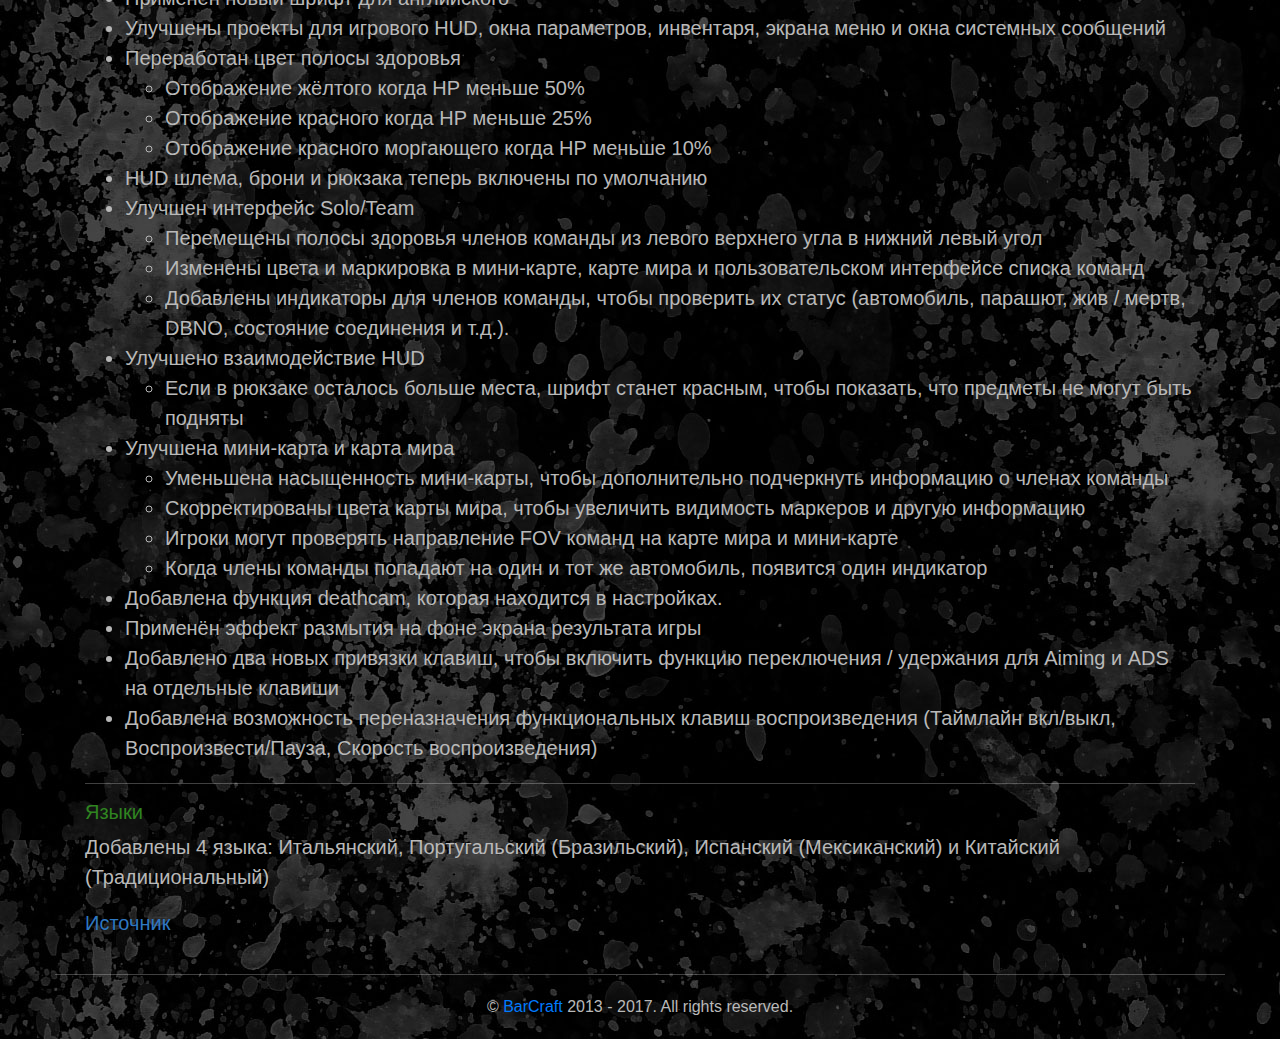
<file: post/4.html>
<!DOCTYPE html>
<html lang="ru">
<head>
	<!-- Global site tag (gtag.js) - Google Analytics -->
	<script async src="https://www.googletagmanager.com/gtag/js?id=UA-64278269-1"></script>
	<script>
		window.dataLayer = window.dataLayer || [];
		function gtag(){dataLayer.push(arguments);}
		gtag('js', new Date());

		gtag('config', 'UA-64278269-1');
	</script>
	<meta charset="UTF-8">
	<meta name="viewport" content="width=device-width, initial-scale=1, shrink-to-fit=no">
	<link rel="stylesheet" href="../css/bootstrap.css">
	<link rel="stylesheet" href="../css/style.css">
	<title>BarCraft - Обновление PUBG 1.0 от 21.12.2017 на русском</title>
</head>
<body>
	<div class="nav-header">
		<nav class="navbar navbar-expand-lg">
			<div class="container">
				<a class="navbar-brand" href="../index.html"><img src="../img/logo.png" width="60" alt=""></a>
				<button class="navbar-toggler" type="button" data-toggle="collapse" data-target="#navbarSupportedContent" aria-controls="navbarSupportedContent" aria-expanded="false" aria-label="Toggle navigation">
					<span class="navbar-toggler-icon"></span>
				</button>
				<div class="collapse navbar-collapse" id="navbarSupportedContent">
					<ul class="navbar-nav mr-auto">
						<li class="nav-item active">
							<a class="nav-link" href="../index.html">Главная<span class="sr-only">(current)</span></a>
						</li>
						<li class="nav-item">
							<a class="nav-link" href="#">Форум</a>
						</li>
						<li class="nav-item dropdown">
							<a class="nav-link dropdown-toggle" href="#" id="navbarDropdown" role="button" data-toggle="dropdown" aria-haspopup="true" aria-expanded="false">Разделы</a>
							<div class="dropdown-menu" aria-labelledby="navbarDropdown">
								<a class="dropdown-item" href="#">Action</a>
								<a class="dropdown-item" href="#">Another action</a>
								<div class="dropdown-divider"></div>
								<a class="dropdown-item" href="#">Something else here</a>
							</div>
						</li>
						<li class="nav-item">
							<a class="nav-link" href="../about.html">О Проекте</a>
						</li>
					</ul>
				</div>
			</div>
		</nav>
	</div>
	<div role="main" class="main">
		<div class="header container-fluid">
			<div class="container">
				
			</div>
		</div>
		<div class="content container">
			<div class="row" style="margin: 20px 0 0 0;">
				<div class="main-content col">
					<div class="arcticle">
						<h2>Обновление PUBG 1.0 от 21.12.2017 на русском</h2>
						<p><footer class="blockquote-footer text-right">Перевод вольный, поэтому читайте на свой страх и риск, а критику <s>засуньте в жопу</s> оставьте при себе.</footer></p>
						<img src="../img/post/4/2.png" class="img-fluid" alt="">
						<p>&nbsp;&nbsp;&nbsp;&nbsp;* Пожалуйста, обратите внимание, когда активна функция посмертной записи и повтора, производительность некоторых PC может быть снижена.</p>
						<h5>Оптимизация клиента</h5>
						<p><ul>
								<li>Оптимизированы данные о местности для меньшего использования памяти</li>
								<li>Оптимизированы текстуры для меньшего использования памяти</li>
								<li>Оптимизировано море за счет уменьшения волновых эффектов</li>
								<li>Снижены лаги при наличии многих игроков в поле зрения</li>
								<li>Оптимизирована анимация персонажей</li>
								<li>Уменьшено использование памяти персонажами</li>
								<li>Добавлены уровни детализации для дальнейшей оптимизации рендеринга оружия на больших расстояниях</li>
								<li>Оптимизированы различные мировые эффекты</li>
								<li>Оптимизированы различные элементы пользовательского интерфейса</li>
								<li>Уменьшены проблемы с задержкой при загрузке местности</li>
								<li>Уменьшено времея загрузки местности</li>
							</ul></p>
							<p class="pdiv"></p>
							<h5>Оптимизация сервера</h5>
							<p><ul>
								<li>Снижение лагов для игроков, двигающихся неномально</li>
							</ul></p>
							<p class="pdiv" ></p>
							<h5>Лобби</h5>
							<p><ul>
								<li>Переработан фон и интерфейс лобби</li>
								<li>Добавлено меню «Повторы»</li>
								<ul>
									<li>Добавлена функция повтора, которая может записывать до 1 км вокруг персонажа</li>
									<li>Пожалуйста, включите сохранение повтора в параметрах, прежде чем начать матч <span class="p-p">(или отключите её сразу нахуй - прим. пер.)</span></li>
									<li>Когда игра заканчивается, повтор сохраняется и может быть воспроизведён в «Лобби - Повторы»</li>
									<li>Можно сохранить до 20 повторов. Они будут автоматически удалены начиная с самого раннего, когда количество превысит 20</li>
									<li>Вы не сможете просматривать повторы, сделанные в предыдущей версии клиента.</li>
									<li>Руководство по управлению:</li>
								</ul>
							</ul></p>
							<p class="text-center">
								<table class="table table-bordered">
									<thead>
										<tr>
											<th>Кнопка</th>
											<th>Назначение</th>
										</tr>
									</thead>
									<tbody>
										<tr>
											<th>J</th>
											<td>Включить таймлайн (игрок может перейти к желаемому времени, поставить на паузу)</td>
										</tr>
										<tr>
											<th>P</th>
											<td>Пауза</td>
										</tr>
										<tr>
											<th>↑  ↓</th>
											<td>Изменение скорости воспроизведения</td>
										</tr>
										<tr>
											<th>B</th>
											<td>Вернуться к своему персонажу</td>
										</tr>
										<tr>
											<th>W A S D</th>
											<td>Изменение камеры</td>
										</tr>
										<tr>
											<th>E Q</th>
											<td>Изменение высоты камеры</td>
										</tr>
										<tr>
											<th>Удержание Shift, Ctrl</th>
											<td>Изменение скорости движения камеры</td>
										</tr>
										<tr>
											<th>Tab</th>
											<td>Открыть список игроков (Если вы нажмете на ID, камера переместится к этому игроку)</td>
										</tr>
										<tr>
											<th>V или ЛКМ</th>
											<td>Камера наблюдателя (Вы можете наблюдать от лица выбранного игрока)</td>
										</tr>
										<tr>
											<th>C или ПКМ</th>
											<td>Камера следования (Камера следует за выбранным игроком и вы можете менять угол и приближение)</td>
										</tr>
										<tr>
											<th>F или Пробел</th>
											<td>Свободная камера (Двигать камеру свободно по карте)</td>
										</tr>
										<tr>
											<th>L</th>
											<td>Открыть список битвы <span class="p-p">(хз, что это - прим. пер.)</span> <br>(Вы можете проверить движуху вокруг выбранного игрока)</td>
										</tr>
										<tr>
											<th>M</th>
											<td>Карта (Если Вы кликните ЛКМ по иконке игрока на карте, вы можете переместиться для наблюдения за ним. Если Вы кликние ПКМ на пустом месте на карте, Вы можете переместиться в эту позицию в режиме свободной камеры)</td>
										</tr>
									</tbody>
								</table>
							</p>
							<p><ul>
								<li>Добавлена функция контроля за персонажем. Теперь Вы можете присвоить номер, наблюдаемому на данный момент, персонажу, при помощи Ctrl+0~9, и вернуться к предыдущему помеченному персонажу нажатием 0~9</li>
								<ul>
									<li>Эта функция недоступна, если помеченный персонаж далее чем в 1км от вашего персонажа.</li>
								</ul>
								<li>Добавлена функция контроля позиции. Теперь Вы можете присвоить номер области карты в текущей позиции с помощью Ctrl+9~0 (Numpad), и переместиться к предыдущей помеченной области нажатием 0~9 (Numpad)</li>
								<ul>
										<li>Камера будет к предыдущей локации, если номер не назначен</li>
									</ul>
							</ul></p>
							<p>
								<table class="table table-bordered">
									<thead>
										<tr>
											<th>Eranel</th>
											<th>Miramar</th>
											<th>Num</th>
										</tr>
									</thead>
									<tbody>
										<tr>
											<td>Novorepnoye</td>
											<td>Prison</td>
											<td>0</td>
										</tr>
										<tr>
											<td>Severny</td>
											<td>La Cobreria</td>
											<td>1</td>
										</tr>
										<tr>
											<td>Georgopol</td>
											<td>Torre Ahumada</td>
											<td>2</td>
										</tr>
										<tr>
											<td>Rozhok</td>
											<td>Campo Militar</td>
											<td>3</td>
										</tr>
										<tr>
											<td>Yasnaya Polyana</td>
											<td>El Pozo</td>
											<td>4</td>
										</tr>
										<tr>
											<td>Pochinki</td>
											<td>San Martin</td>
											<td>5</td>
										</tr>
										<tr>
											<td>Lipovka</td>
											<td>El Azahar</td>
											<td>6</td>
										</tr>
										<tr>
											<td>Mylta</td>
											<td>Valle del Mar</td>
											<td>7</td>
										</tr>
										<tr>
											<td>Primorsk</td>
											<td>Los Leones</td>
											<td>8</td>
										</tr>
										<tr>
											<td>Military Base</td>
											<td>Puerto Paraiso</td>
											<td>9</td>
										</tr>
									</tbody>
								</table>
							</p>
							<p class="pdiv"></p>
							<h5>Мир</h5>
							<p><ul>
								<li>Добавлена новая карта - Miramar</li>
								<ul>
									<li>Miramar будет постоянно чаще попадаться</li>
								</ul>
								<li>Miramar поддерживает 2 типа погоды:
									<ul>
										<li>Ясно</li>
										<li>Восход</li>
									</ul>
								</li>Miramar построен и модифицирован используя ключевой опыт Battle Royale, предоставляя разнообразные визуальные эффекты и игровой процесс:
									<ul>
										<li>Паркур будет еще более полезными при пересечении местности Miramar</li>
										<li>Игроки могут испытать высокотактичные битвы, которые вынудят их использоваить их навыки прикрытия и сокрытия</li>
										<li>Выбор транспорта важнее чем раньше, как и вождение по пересечённой местности теперь отличается от опыта вождения по дороге</li>
									</ul>
								<li>Карта игры будет выбрана случайным образом когда матч начинается</li>
								<li>Убраны туманные и дождливые погоды из Erangel <span class="p-p">(О_о Нахуя?! - прим. пер.)</span></li>
							</ul></p>
							<p class="pdiv"></p>
							<h5>Вещи</h5>
							<p><ul>
								<li>Добавлены 5 видов нового оружия:
									<ul>
										<li>Добавлен DP-28 <span class="p-p">(ДП (Пулемёт) - Дягтерёва Пехотный. - прим. пер.)</span>, эксклюзивный для Erangel. DP-28 будет находиться в мире. Он имеет 47 патронный круглый магазин для 7,62 мм. Обвес и х4 могут быть прикреплены. Он имеет низкую скорость стрельбы, но эффективную дальность стрельбы с высоким уроном </li>
										<li>Добавлен AUG A3. AUG A3 можно получить из груза. Это вариант штурмовой винтовки с системой bull-pup, в которой используется стандартный магазин на 30 патронов 5,56 мм и 30 патронов при расширении. Он имеет высокую начальную скорость, высокую скорость стрельбы и низкую вертикальную отдачу.</li>
										<li>Добавлен R45, эксклюзивный для Miramar. R45 будет находиться в мире, он использует .45 патроны и 6 пуль в барабане. <span class="p-p">(Да, это ебучий револьвер - прим. пер.)</span> Коллиматор может быть прикреплён. Он имеет высокую точность и скорость перезарядки быстрее, чем R1895 <span class="p-p">(Наган - прим. пер.)</span></li>
										<li>Добавлен Win94, эксклюзивный для Miramar. Win94 будет находиться в мире. Это вариант винтовки с рычажным механизмом, в котором используются .45 патроны и 8 пуль. Он для опытного игрока, так как он не предназначен для обвеса, кроме пулевых петель <span class="p-p">(Я не в курсе - прим. пер.)</span>, и имеет среднюю дальность действия с низкой скоростью перезарядки, но с большим уроном</li>
										<li>Добавлен Sawed-Off <span class="p-p">(Обрез - прим. пер.)</span>, эксклюзивный для Miramar. Sawed-Off будет находиться в мире. Он использует 12 калибр и 2 обоймы могут быть загружены. Нет доступных приложений. Он имеет короткий диапазон, высокий разброс, более низкий урон, чем другие дробовики, но может стрелять в быстрой последовательности</li>
									</ul>
								</li>
								<li>Добавлен новый костюм в груз</li>
								<li>Наган не будет появляться в Miramar</li>
								<li>Kar98k больше не будет находиться в грузах. Его появление в мире останется неизменным</li>
							</ul></p>
							<p class="pdiv"></p>
							<h5>Транспорт</h5>
							<p><ul>
								<li>Добавлено 3 новых транспортных средства:
									<ul>
									<li>Добавлен Фургон. Фургон - шестиместный автомобиль и эксклюзивный для Miramar. Он имеет низкую максимальную скорость и мощность, но у него самый высокий уровень HP в игре. Поэтому Фургон может быть полезен в различных тактических ситуациях</li>
									<li>Добавлен Пикап. Пикап - четырехместный внедорожник и эксклюзивный для Miramar. Он адаптирован для ухабистой местности Miramar. Пикап - это самый универсальный автомобиль в игре и подходит для различных игровых стилей</li>
									<li>Добавлен Гидроцикл. Гидроцикл - двухместное водное транспортное средство. Игрок на пассажирском сиденье может использовать свое оружие. Он имеет хорошую управляемость и высокую мобильность, поэтому вы можете ожидать, что Гидроцикл преуспеет в тактике партизан.</li>
									</ul>
								</li>
								<li>Мотоцикл и Багги также доступны в Miramar. У них разные окраски, в сравнение с роднёй из Erangel</li>
							</ul></p>
							<p class="pdiv"></p>
							<h5>Анимация</h5>
							<p><ul>
								<li>Добавлен паркур
									<ul>
										<li>Дополнительная анимация для объектов с высотой около 60 см или ниже (при удержании Shift)</li>
									</ul>
								</li>
								<li>Значительно уменьшенная проблема с обрезкой куртки и шерсти при перемещении в ADS при наклоне</li>
								<li>Добавлена отсутствующая анимация (и звук) для смены режимов в UZI</li>
								<li>Переходы между анимацией спринта и бега теперь более плавные</li>
								<li>Улучшение анимации при отладке улучшилось, чтобы обеспечить согласованность между ADS / FPP и TPP</li>
								<li>Положение пистолета в FPP будет снижено в зависимости от прицела или другого обвеса, установленного на огнестрельном оружии</li>
								<li>Изменена анимация FPP и ограничения, чтобы уменьшить видимость внутри собственного персонажа</li>
								<li>Перемещена камера для правильного положения в режиме FPP для водителей</li>
								<li>Положение большинства оружия в FPP было изменено для дальнейшего сокращения обрезки одеждой</li>
							</ul></p>
							<p class="pdiv"></p>
							<h5>Геймплей</h5>
							<p><ul>
								<li>Баллистика переработана
									<ul>
										<li>Снаряды теперь подвергаются сопротивлению воздуха. Это означает, что снаряды теперь будут терять скорость с течением времени, что приведет к большему падению пули и увеличению времени полета</li>
										<li>Зоны поражения были модифицированы
											<ul>
												<li>Шея теперь защищена шлемом <span class="p-p">(особенно велосипедным ремешком, ага - прим. пер.)</span></li>
												<li>Урон в корпус был увеличен</li>
											</ul>
										</li>
										<li>Базовый урон теперь модифицирован классом оружия
											<ul>
												<li>Актуальный урон теперь учитывает следующие модификаторы</li>
												<ul>
													<li>Параметр базового урона оружия</li>
													<li>Дистанция полёта снаряда (урон снижается с расстоянием)</li>
													<li>Модификатор зоны поражения</li>
													<li>Модификатор класса оружия</li>
												</ul>
											</ul>
										</li>
										<li>Пули теперь проходят насквозь воду, в зависимости от скорости (больше скорость - больше пройдёт)</li>
										<li>Улучшены эффекты частиц прохождения воды</li>
									</ul>
								</li>
								<img src="../img/post/4/1.jpg" alt="" class="img-fluid">
								<li>Баланс оружия
									<ul>
										<li>SR
											<ul>
												<li>Уменьшена скорострельность СКС и Mini-14</li>
												<li>Увеличен урон Kar98k и M24 и уменьшен у AWM</li>
												<li>Немного увеличена обтекаемость M24</li>
												<li>Увеличена обтекаемость Kar98k</li>
											</ul>
										</li>
										<li>Win94
											<ul>
												<li>Добавлен коллиматор для Win94 для более лёгкого прицеливания</li>
												<li>Увеличено приближение на Win94 в ADS при задержке дыхания</li>
												<li>Увеличена отдача</li>
											</ul>
										</li>
										<li>Обвес
											<ul>
												<li>Добавлены метки для отсчёта расстояний на текстуре сетки 15x</li>
												<li>Добавлена новая 4х сетка для снайперов, ПП, 5.56 и 7.62 оружия</li>
												<li>Большие прицелы (8x, 15x) теперь имеют регулируемое приближение колёсиком мышки (по умолчанию)</li>
												<li>Коллиматор, Голлограф и 2х теперь имеют яркость сетки, регулируемую с помощью колёсика мышки</li>
												<li>Удалена M16A4 из подсказки 8x и 15x</li>
												<li>Добален эффект размытия снаружи прицела</li>
											</ul>
										</li>
										<li>Увеличена скорость спринта со снайперской винтовкой в руках (теперь такая же как и со штурмовой винтовкой)</li>
										<li>Уменьшена отдача Mk14</li>
										<li>Уменьшенf продолжительности дрожания камеры при стрельбе из Vector (Vector теперь должно быть проще удержать во время стрельбы)</li>
									</ul>
								</li>
								<li>Транспорт
									<ul>
										<li>Баланс управления транспортом модифицирован</li>
										<li>Управление транспортом дополнено, чтобы быть более реалистично</li>
										<li>Улучшена анимация транспорта и пассажира</li>
										<li>Добавлена возможность бинтоваться и колоться во время езды (только для пассажиров) <span class="p-p">(Да ладно!!! - прим. пер.)</span></li>
										<li>Унифицирован размер всех моделей УАЗа, количество мест уменьшено до 4</li>
									</ul>
								</li>
								<li>Другое
									<ul>
										<li>Исправлена чрезмерная атака цели, когда он находился в режиме ADS</li>
										<li>Удалено размытие эффекта оружия и объектов, близких к камере, которые появились в режиме, отличном от ADS</li>
										<li>Период заживления бинтами был уменьшен до 4,5 секунд с 8,5 секунд. Время каста и количество восстановленного здоровья такие же</li>
										<li>Игроки теперь могут прыгать с парашютом и приземляться на определенные районы, которые ранее были недоступны, включая окраины острова</li>
										<li>Снижение положения камеры при игре от третьего лица</li>
										<li>Увеличенный вертикальный диапазон прицеливания в склонной позиции</li>
									</ul>
								</li>
							</ul></p>
							<p class="pdiv"></p>
							<h5>Звук</h5>
							<p><ul>
								<li>Изменена музыка в лобби</li>
								<li>Улучшен звук двигателя</li>
								<li>Добавлен звук, проигрываемый на краю голубой зоны</li>
								<li>Добавлены 3 разных звуковых эффекта для красной зоны
									<ul>
										<li>Звуки выпущенных бомб</li>
										<li>Звуки падающих бомб</li>
										<li>Звуки взрывов</li>
									</ul>
								</li>
								<li>Добавлены звуки прыжка в воду. Звуки будут зависеть от скорости</li>
								<li>Улучшен звуковой эффект осколочной гранаты:
									<ul>
										<li>Звук меняется в зависимости от дистанции от взрыва</li>
										<li>Например, игрок может слышать только звук взрыва с большого расстояния, но на расстоянии 20 м, игрок может слышать звук взрыва и звук обломков, вызванных взрывом</li>
									</ul>
								</li>
								<li>Снижены реверберации голоса персонажа при попадании в помещение</li>
							</ul></p>
							<p class="pdiv"></p>
							<h5>UI/UX</h5>
							<p><ul>
								<li>Улучшен пользовательский интерфейс емкости рюкзака на экране инвентаря</li>
								<li>Перемещён журнал убийств из нижнего левого угла в верхний правый угол</li>
								<li>Применён новый шрифт для английского</li>
								<li>Улучшены проекты для игрового HUD, окна параметров, инвентаря, экрана меню и окна системных сообщений</li>
								<li>Переработан цвет полосы здоровья
									<ul>
										<li>Отображение жёлтого когда НР меньше 50%</li>
										<li>Отображение красного когда НР меньше 25%</li>
										<li>Отображение красного моргающего когда НР меньше 10%</li>
									</ul>
								</li>
								<li>HUD шлема, брони и рюкзака теперь включены по умолчанию</li>
								<li>Улучшен интерфейс Solo/Team
									<ul>
										<li>Перемещены полосы здоровья членов команды из левого верхнего угла в нижний левый угол</li>
										<li>Изменены цвета и маркировка в мини-карте, карте мира и пользовательском интерфейсе списка команд</li>
										<li>Добавлены индикаторы для членов команды, чтобы проверить их статус (автомобиль, парашют, жив / мертв, DBNO, состояние соединения и т.д.).</li>
									</ul>
								</li>
								<li>Улучшено взаимодействие HUD
									<ul>
										<li>Если в рюкзаке осталось больше места, шрифт станет красным, чтобы показать, что предметы не могут быть подняты</li>
									</ul>
								</li>
								<li>Улучшена мини-карта и карта мира
									<ul>
										<li>Уменьшена насыщенность мини-карты, чтобы дополнительно подчеркнуть информацию о членах команды</li>
										<li>Скорректированы цвета карты мира, чтобы увеличить видимость маркеров и другую информацию</li>
										<li>Игроки могут проверять направление FOV команд на карте мира и мини-карте</li>
										<li>Когда члены команды попадают на один и тот же автомобиль, появится один индикатор</li>
									</ul>
								</li>
								<li>Добавлена функция deathcam, которая находится в настройках.</li>
								<li>Применён эффект размытия на фоне экрана результата игры</li>
								<li>Добавлено два новых привязки клавиш, чтобы включить функцию переключения / удержания для Aiming и ADS на отдельные клавиши</li>
								<li>Добавлена возможность переназначения функциональных клавиш воспроизведения (Таймлайн вкл/выкл, Воспроизвести/Пауза, Скорость воспроизведения)</li>
							</ul></p>
							<p class="pdiv"></p>
							<h5>Языки</h5>
							<p>Добавлены 4 языка: Итальянский, Португальский (Бразильский), Испанский (Мексиканский) и Китайский (Традициональный)</p>
							<p><a href="http://steamcommunity.com/games/578080/announcements/detail/1576688908114257245">Источник</a></p>

					</div>
			</div>
		</div>
		</div>

<footer>
	<div class="footer-bottom">
		<div class="container" style="border-top: 1px solid rgba(255,255,255,.25);" >
			<div class="row">
				<div class="col">
					<!--Footer Bottom-->
					<p class="text-center">&copy; <a href="http://barcraft.su">BarCraft</a>  2013 - 2017.  All rights reserved.</p>
				</div>
			</div>
		</div>
	</div>
</footer>

<script src="https://code.jquery.com/jquery-3.2.1.slim.min.js" integrity="sha384-KJ3o2DKtIkvYIK3UENzmM7KCkRr/rE9/Qpg6aAZGJwFDMVNA/GpGFF93hXpG5KkN" crossorigin="anonymous"></script>
<script src="https://cdnjs.cloudflare.com/ajax/libs/popper.js/1.12.3/umd/popper.min.js" integrity="sha384-vFJXuSJphROIrBnz7yo7oB41mKfc8JzQZiCq4NCceLEaO4IHwicKwpJf9c9IpFgh" crossorigin="anonymous"></script>
<script src="../js/bootstrap.js"></script>
<script src="../js/bootstrap.bundle.js"></script>
</body>
</html>
</file>
<file: css/style.css>
body {
	font-size: 1.25rem;
	background: url(../img/bg-repeat.jpg) center 1800px repeat-y #000;
	color: #b9b9b9;
}

@media (min-width: 1200px){
.container {
	max-width: 1170px;
}
}

.pdiv {
	border-bottom: 1px solid rgba(255,255,255,.25);
	margin-top: 20px;
}

.p-p {
	font-size: 1rem;
}

.navbar {
	padding: 0;
	height: 60px;
	margin: 0;
	border-bottom: 1px solid rgba(255,255,255,.25);
	background: rgba(255, 255, 255, 0.05);
	transition: top .15s ease-in-out;
}

.navbar a {
	transition: text-shadow 160ms ease, color 160ms ease-in-out;
}

.navbar li a {
	color: #b9b9b9;
	margin: 0.2rem;
}

.navbar-brand {
	padding: 0;
}

.navbar-nav > li > a {
	line-height: 20px;
}

.navbar-nav > li > a:hover, .navbar-inverse .navbar-nav > li > a:focus {
	color: #fff;
	background-color: transparent;
}

.nav-header {
	background: #000 url(../img/bc-header.jpg) center top no-repeat;
	text-transform: uppercase;
}

.header {
	height: 401px;
	background: #000 url(../img/bc-header.jpg) 50% -60px no-repeat;
	border-bottom: 1px solid #000;
}

.main-content h5 {
	color: #2f8520;
}

.main-content h2 {
	color: #2f78c2;
}

.main-content a {
	color: #2f78c2;
}

.main-content a:hover {
	text-decoration: none;
	color: #5b99d7;
}

.article img {
	margin: 10px 0;
}

footer {
	font-size: 1rem;
	margin: 20px 0;
}

footer p {
	margin: 20px 0 0 0;
}

footer a:hover {
	text-decoration: none;
}
</file>
